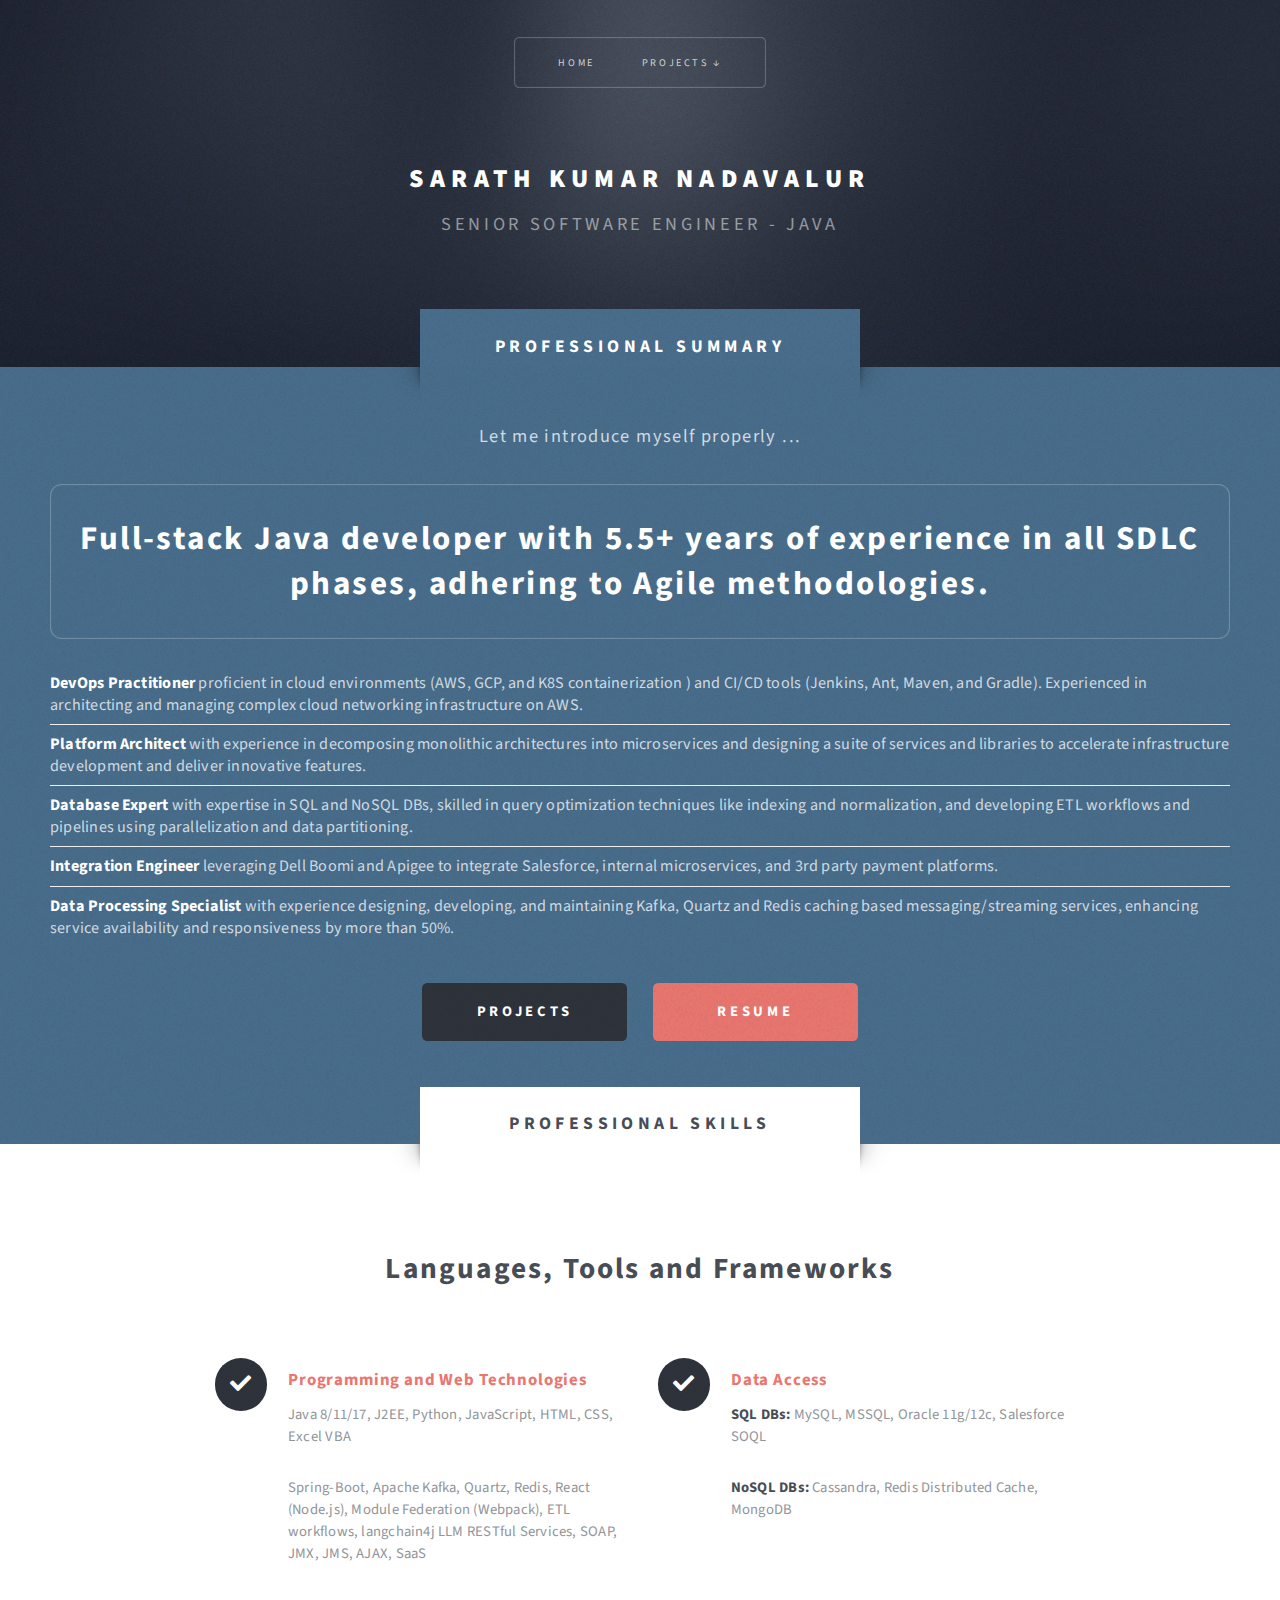
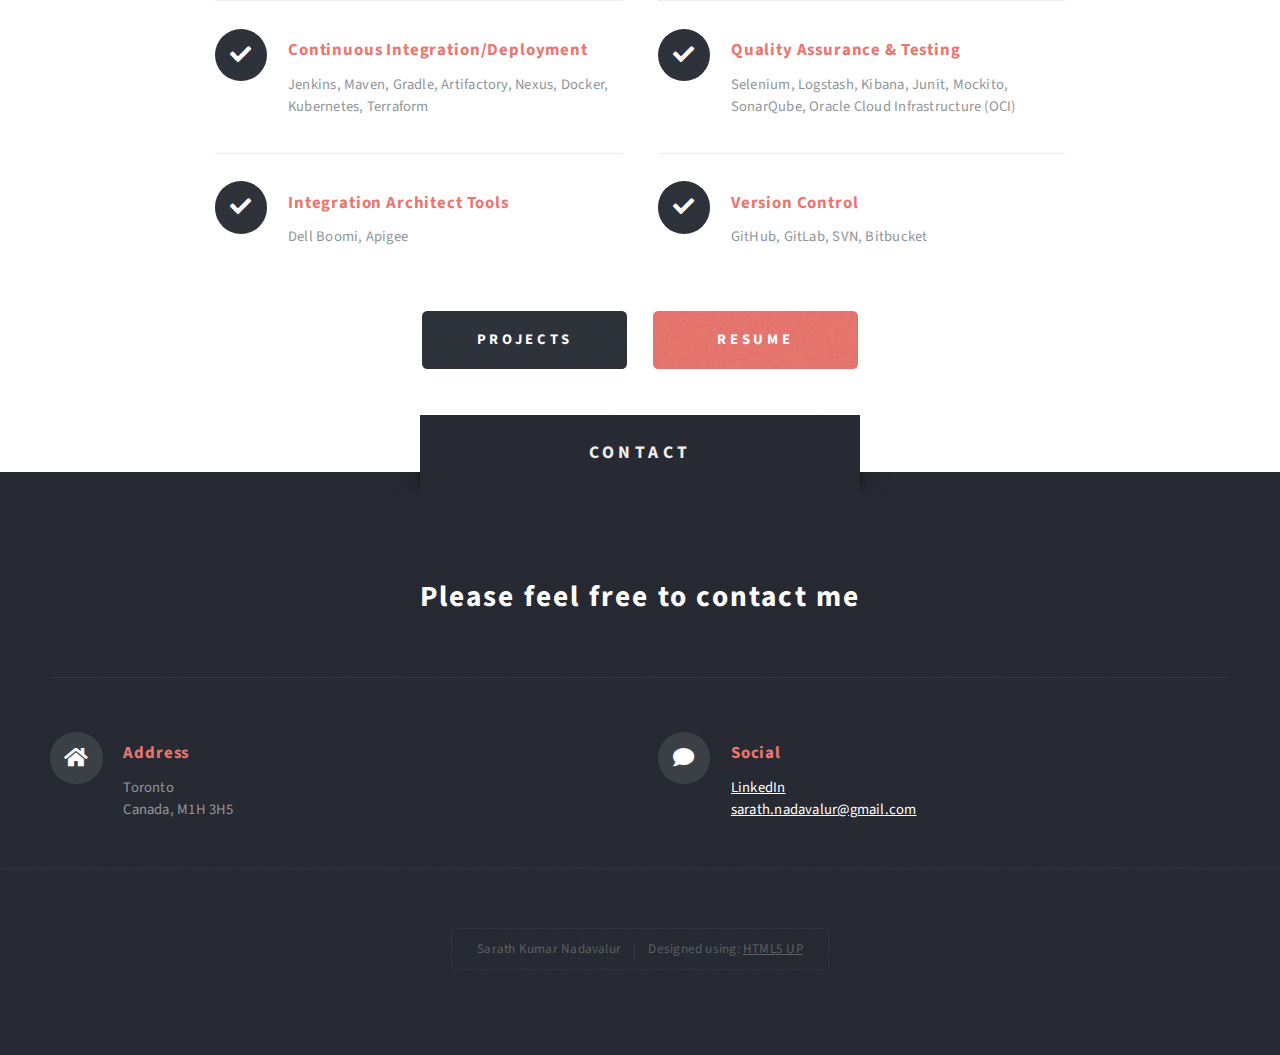
<file: index.html>
<!DOCTYPE HTML>

<html>
	<head>
		<title>My Portfolio</title>
		<meta charset="utf-8" />
		<meta name="viewport" content="width=device-width, initial-scale=1, user-scalable=no" />
		<link rel="stylesheet" href="assets/css/main.css" />
		<link rel="icon" href="/images/portfolio_ico.ico" sizes="48x48">
	</head>
	<body class="homepage is-preload">
		<div id="page-wrapper">

			<!-- Header -->
				<section id="header" class="wrapper">

					<!-- Logo -->
						<div id="logo">
							<h1><a href="index.html">Sarath Kumar Nadavalur</a></h1>
							<p>Senior Software Engineer - Java</p>
						</div>

					<!-- Nav -->
						<nav id="nav">
							<ul>
								<li class="current"><a href="index.html">Home</a></li>
								<li>
									<a href="#">Projects ↓ </a>
									<ul>
										<li><a href="../portfolio/projects/license_mgmt.html">Kafka Based - License Lifecycle Management</a></li>
										<li><a href="../portfolio/projects/billing_statements.html">Billing/Invoice Management</a></li>
										<!--<li>
											<a href="#">Java Based Libraries</a>
											<ul>
												<li><a href="#">JWT Auth Token Auto Refresh - Redis</a></li>
												<li><a href="#">Recovery/DLQ - Kafka</a></li>
												<li><a href="#">Quartz Scheduler</a></li>
												<li><a href="#">Maintenance Mitigation</a></li>
											</ul>
										</li>-->
									</ul>
								</li>
								<!--<li><a href="left-sidebar.html">Left Sidebar</a></li>
								<li><a href="right-sidebar.html">Right Sidebar</a></li>
								<li><a href="no-sidebar.html">No Sidebar</a></li>-->
							</ul>
						</nav>

				</section>

			<!-- Intro -->
			<section id="intro" class="wrapper style1">
				<div class="title">Professional Summary</div>
				<div class="container">
					<p class="style1">Let me introduce myself properly ...</p>
					<p class="style2">
						Full-stack Java developer with 5.5+ years of experience in all SDLC phases, adhering to Agile methodologies.
					</p>
					<ul class="style3">
						<li><strong>DevOps Practitioner</strong> proficient in cloud environments (AWS, GCP, and K8S containerization ) and CI/CD tools (Jenkins, Ant, Maven, and Gradle). Experienced in architecting and managing complex cloud networking infrastructure on AWS.</li>
						<li><strong>Platform Architect</strong> with experience in decomposing monolithic architectures into microservices and designing a suite of services and libraries to accelerate infrastructure development and deliver innovative features.</li>
						<li><strong>Database Expert</strong> with expertise in SQL and NoSQL DBs, skilled in query optimization techniques like indexing and normalization, and developing ETL workflows and pipelines using parallelization and data partitioning.</li>
						<li><strong>Integration Engineer</strong> leveraging Dell Boomi and Apigee to integrate Salesforce, internal microservices, and 3rd party payment platforms.</li>
						<li><strong>Data Processing Specialist</strong> with experience designing, developing, and maintaining Kafka, Quartz and Redis caching based messaging/streaming services, enhancing service availability and responsiveness by more than 50%.</li>
						</ul>
					<ul class="actions">
						<li><a href="projects.html" class="button style3 large">Projects</a></li>
						<li><a href="https://flowcv.com/resume/0onlhsa9cf" target="_blank" class="button style1 large">Resume</a></li>
					</ul>
				</div>
			</section>


			<!-- Main -->
				<section id="main" class="wrapper style2">
					<div class="title">Professional Skills</div>
					<div class="container">

						<!-- Image -->
							<!--<a href="#" class="image featured">
								<img src="images/pic01.jpg" alt="" />
							</a>-->

						<!-- Features -->
							<section id="features">
								<header class="style1">
									<h2>Languages, Tools and Frameworks</h2>
									<!--<p>Feugiat dolor nullam orci pretium phasellus justo</p>-->
								</header>
								<div class="feature-list">
									<div class="row">
										<div class="col-6 col-12-medium">
											<section>
												<h3 class="icon solid fa-check">Programming and Web Technologies</h3>
												<p>Java 8/11/17, J2EE, Python, JavaScript, HTML, CSS, Excel VBA</p>
												<p>Spring-Boot, Apache Kafka, Quartz, Redis, React (Node.js), Module Federation (Webpack), ETL workflows, langchain4j LLM RESTful Services,
													SOAP, JMX, JMS, AJAX, SaaS</p>
											</section>
										</div>
										<div class="col-6 col-12-medium">
											<section>
												<h3 class="icon solid fa-check">Data Access</h3>
												<p><strong>SQL DBs:</strong> MySQL, MSSQL, Oracle 11g/12c, Salesforce SOQL</p>
												<p><strong>NoSQL DBs:</strong> Cassandra, Redis Distributed Cache, MongoDB</p>
											</section>
										</div>
										<div class="col-6 col-12-medium">
											<section>
												<h3 class="icon solid fa-check">Continuous Integration/Deployment</h3>
												<p>Jenkins, Maven, Gradle, Artifactory, Nexus, Docker, Kubernetes, Terraform</p>
											</section>
										</div>
										<div class="col-6 col-12-medium">
											<section>
												<h3 class="icon solid fa-check">Quality Assurance & Testing</h3>
												<p>Selenium, Logstash, Kibana, Junit, Mockito, SonarQube, Oracle Cloud Infrastructure (OCI)</p>
											</section>
										</div>
										<div class="col-6 col-12-medium">
											<section>
												<h3 class="icon solid fa-check">Integration Architect Tools</h3>
												<p>Dell Boomi, Apigee</p>
											</section>
										</div>
										<div class="col-6 col-12-medium">
											<section>
												<h3 class="icon solid fa-check">Version Control</h3>
												<p>GitHub, GitLab, SVN, Bitbucket</p>
											</section>
										</div>
									</div>
								</div>
								<ul class="actions special">
									<li><a href="projects.html" class="button style3 large">Projects</a></li>
									<li><a href="https://flowcv.com/resume/0onlhsa9cf" target="_blank" class="button style1 large">Resume</a></li>
									<!--<li><a href="#" class="button style2 large">More Info</a></li>-->
								</ul>
							</section>

					</div>
				</section>

			<!--&lt;!&ndash; Highlights &ndash;&gt;
				<section id="highlights" class="wrapper style3">
					<div class="title">The Endorsements</div>
					<div class="container">
						<div class="row aln-center">
							<div class="col-4 col-12-medium">
								<section class="highlight">
									<a href="#" class="image featured"><img src="images/pic02.jpg" alt="" /></a>
									<h3><a href="#">Aliquam diam consequat</a></h3>
									<p>Eget mattis at, laoreet vel amet sed velit aliquam diam ante, dolor aliquet sit amet vulputate mattis amet laoreet lorem.</p>
									<ul class="actions">
										<li><a href="#" class="button style1">Learn More</a></li>
									</ul>
								</section>
							</div>
							<div class="col-4 col-12-medium">
								<section class="highlight">
									<a href="#" class="image featured"><img src="images/pic03.jpg" alt="" /></a>
									<h3><a href="#">Nisl adipiscing sed lorem</a></h3>
									<p>Eget mattis at, laoreet vel amet sed velit aliquam diam ante, dolor aliquet sit amet vulputate mattis amet laoreet lorem.</p>
									<ul class="actions">
										<li><a href="#" class="button style1">Learn More</a></li>
									</ul>
								</section>
							</div>
							<div class="col-4 col-12-medium">
								<section class="highlight">
									<a href="#" class="image featured"><img src="images/pic04.jpg" alt="" /></a>
									<h3><a href="#">Mattis tempus lorem</a></h3>
									<p>Eget mattis at, laoreet vel amet sed velit aliquam diam ante, dolor aliquet sit amet vulputate mattis amet laoreet lorem.</p>
									<ul class="actions">
										<li><a href="#" class="button style1">Learn More</a></li>
									</ul>
								</section>
							</div>
						</div>
					</div>
				</section>-->

			<!-- Footer -->
				<section id="footer" class="wrapper">
					<div class="title">Contact</div>
					<div class="container">
						<header class="style1">
							<h2>Please feel free to contact me</h2>
						</header>
							<!--<div class="col-6 col-12-medium">

								&lt;!&ndash; Contact Form &ndash;&gt;
									<section>
										<form method="post" action="#">
											<div class="row gtr-50">
												<div class="col-6 col-12-small">
													<input type="text" name="name" id="contact-name" placeholder="Name" />
												</div>
												<div class="col-6 col-12-small">
													<input type="text" name="email" id="contact-email" placeholder="Email" />
												</div>
												<div class="col-12">
													<textarea name="message" id="contact-message" placeholder="Message" rows="4"></textarea>
												</div>
												<div class="col-12">
													<ul class="actions">
														<li><input type="submit" class="style1" value="Send" /></li>
														<li><input type="reset" class="style2" value="Reset" /></li>
													</ul>
												</div>
											</div>
										</form>
									</section>

							</div>-->
								<!-- Contact -->
						<div class="col-1 col-12 medium">
							<!-- Contact -->
							<section class="feature-list medium">
								<div class="row">
									<div class="col-6 col-12-small">
										<section>
											<h3 class="icon solid fa-home">Address</h3>
											<p>
												Toronto<br />
												Canada, M1H 3H5<br />
											</p>
										</section>
									</div>
									<div class="col-6 col-12-small">
										<section>
											<h3 class="icon solid fa-comment">Social</h3>
											<p>
												<a href="https://www.linkedin.com/in/sarathkumarnadavalur/" target="_blank">LinkedIn</a><br />
												<a href="mailto:sarath.nadavalur@gmail.com">sarath.nadavalur@gmail.com</a><br />
											</p>
										</section>
									</div>
									<!--<div class="col-6 col-12-small">
										<section>
											<h3 class="icon solid fa-envelope">Email</h3>
											<p>
												<a href="#">info@untitled.tld</a>
											</p>
										</section>
									</div>
									<div class="col-6 col-12-small">
										<section>
											<h3 class="icon solid fa-phone">Phone</h3>
											<p>
												(000) 555-0000
											</p>
										</section>
									</div>-->
								</div>
							</section>
						</div>
					</div>
					<div id="copyright">
						<ul>
							<li>Sarath Kumar Nadavalur</li><li>Designed using: <a href="http://html5up.net" target="_blank">HTML5 UP</a></li>
						</ul>
					</div>
				</section>

		</div>

		<!-- Scripts -->
			<script src="assets/js/jquery.min.js"></script>
			<script src="assets/js/jquery.dropotron.min.js"></script>
			<script src="assets/js/browser.min.js"></script>
			<script src="assets/js/breakpoints.min.js"></script>
			<script src="assets/js/util.js"></script>
			<script src="assets/js/main.js"></script>

	</body>
</html>
</file>
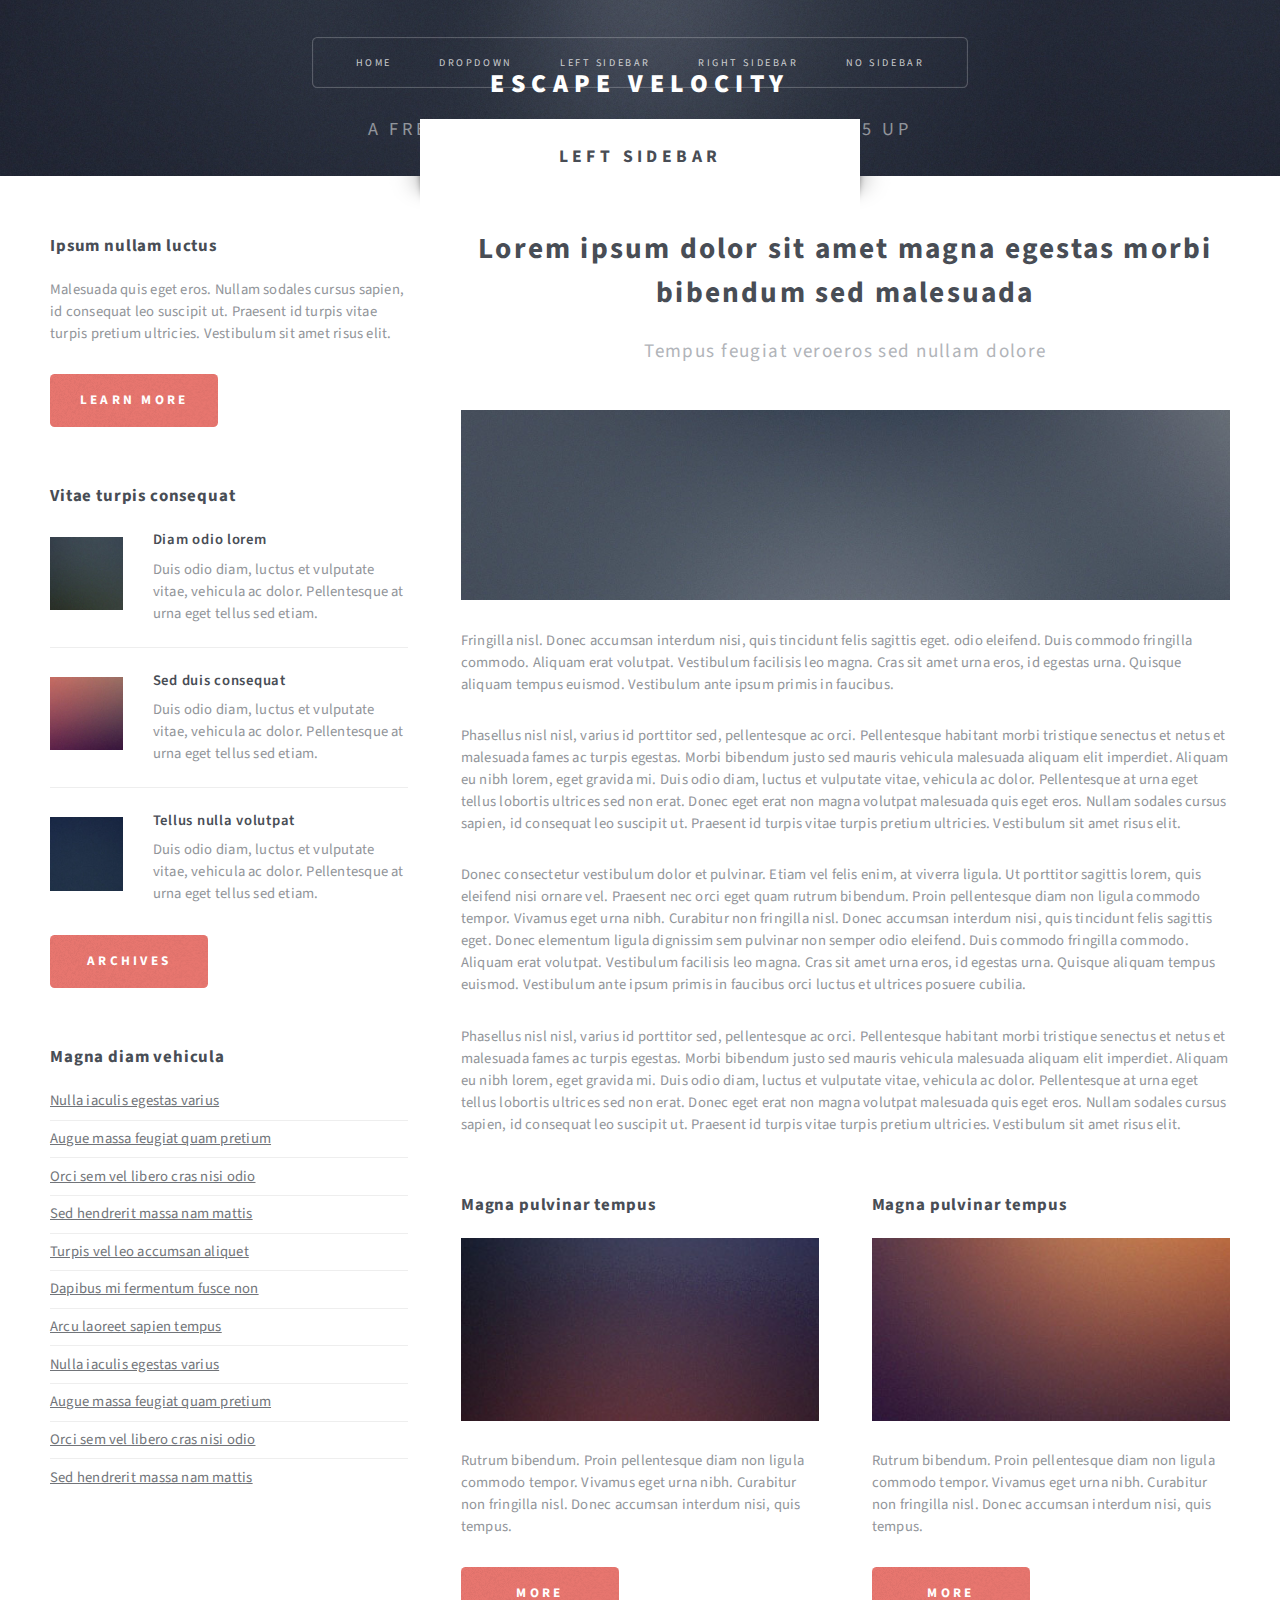
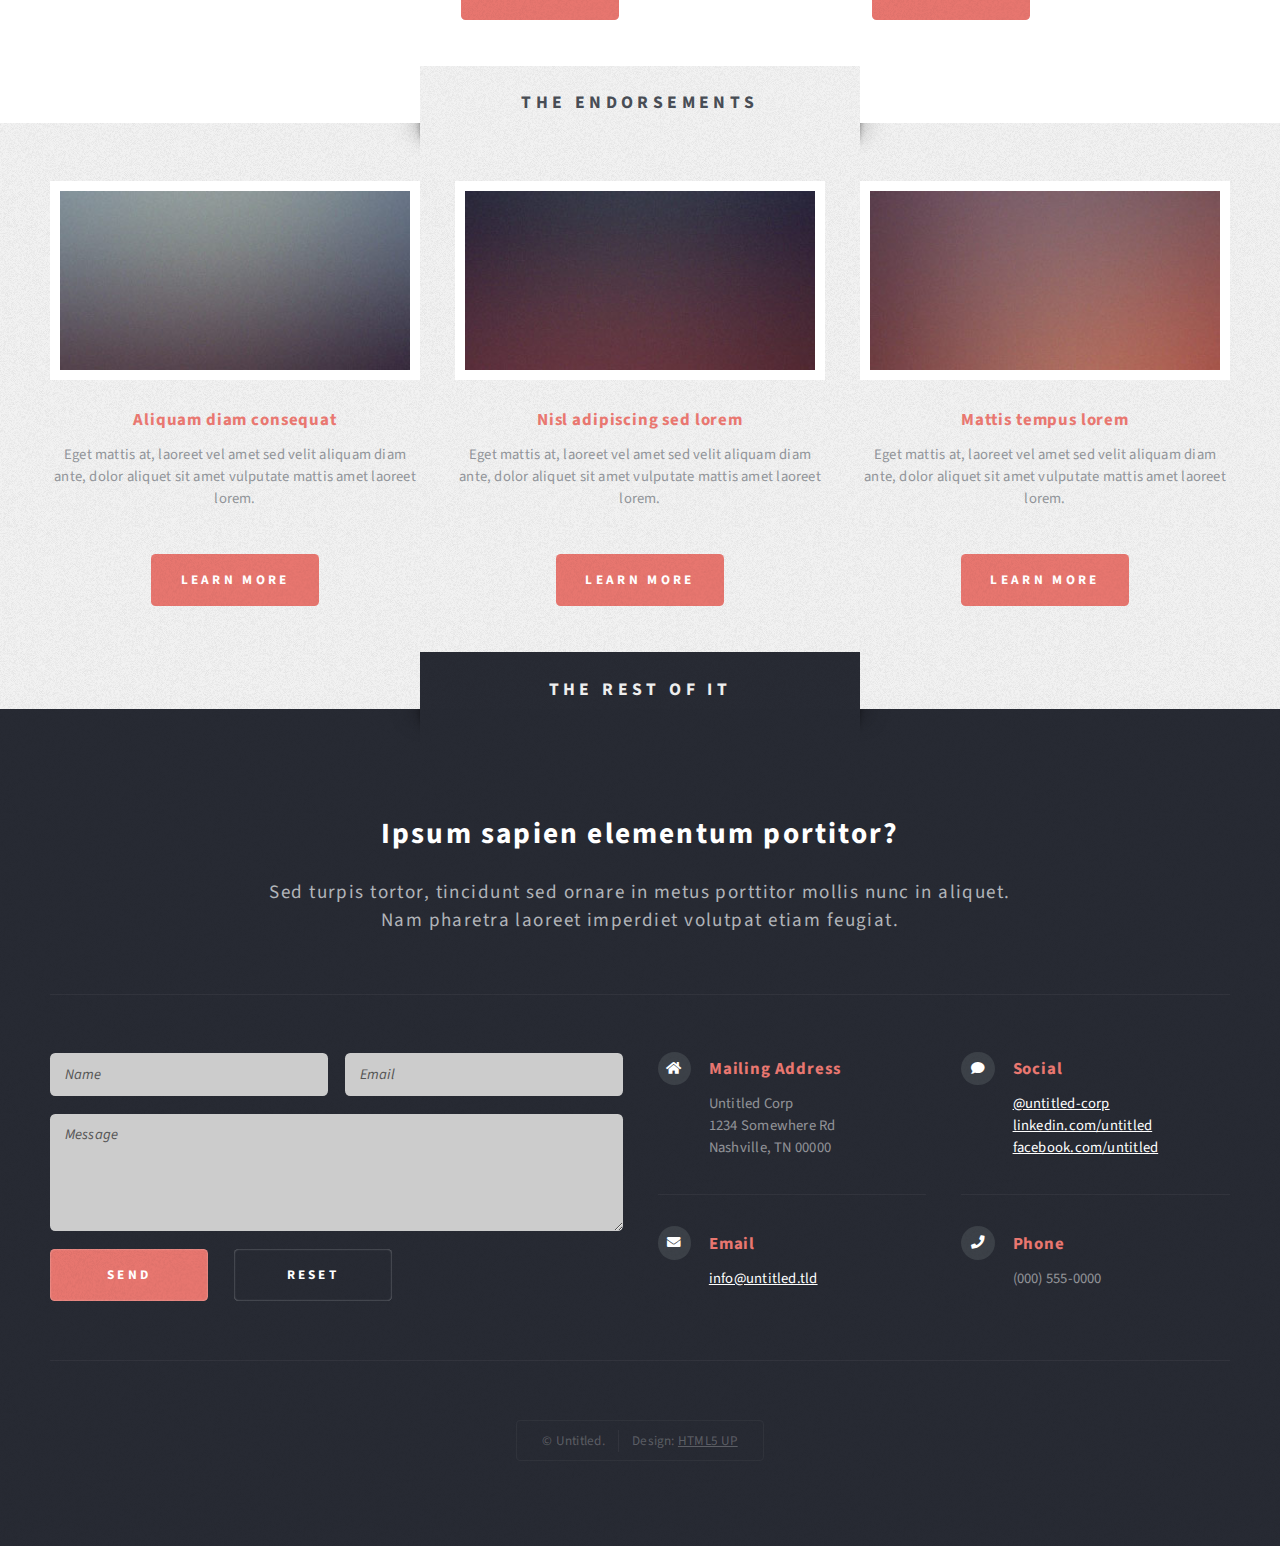
<file: left-sidebar.html>
<!DOCTYPE HTML>
<!--
	Escape Velocity by HTML5 UP
	html5up.net | @ajlkn
	Free for personal and commercial use under the CCA 3.0 license (html5up.net/license)
-->
<html>
	<head>
		<title>Left Sidebar - Escape Velocity by HTML5 UP</title>
		<meta charset="utf-8" />
		<meta name="viewport" content="width=device-width, initial-scale=1, user-scalable=no" />
		<link rel="stylesheet" href="assets/css/main.css" />
	</head>
	<body class="left-sidebar is-preload">
		<div id="page-wrapper">

			<!-- Header -->
				<section id="header" class="wrapper">

					<!-- Logo -->
						<div id="logo">
							<h1><a href="index.html">Escape Velocity</a></h1>
							<p>A free responsive site template by HTML5 UP</p>
						</div>

					<!-- Nav -->
						<nav id="nav">
							<ul>
								<li><a href="index.html">Home</a></li>
								<li>
									<a href="#">Dropdown</a>
									<ul>
										<li><a href="#">Lorem ipsum</a></li>
										<li><a href="#">Magna veroeros</a></li>
										<li><a href="#">Etiam nisl</a></li>
										<li>
											<a href="#">Sed consequat</a>
											<ul>
												<li><a href="#">Lorem dolor</a></li>
												<li><a href="#">Amet consequat</a></li>
												<li><a href="#">Magna phasellus</a></li>
												<li><a href="#">Etiam nisl</a></li>
												<li><a href="#">Sed feugiat</a></li>
											</ul>
										</li>
										<li><a href="#">Nisl tempus</a></li>
									</ul>
								</li>
								<li class="current"><a href="left-sidebar.html">Left Sidebar</a></li>
								<li><a href="right-sidebar.html">Right Sidebar</a></li>
								<li><a href="no-sidebar.html">No Sidebar</a></li>
							</ul>
						</nav>

				</section>

			<!-- Main -->
				<section id="main" class="wrapper style2">
					<div class="title">Left Sidebar</div>
					<div class="container">
						<div class="row gtr-150">
							<div class="col-4 col-12-medium">

								<!-- Sidebar -->
									<div id="sidebar">
										<section class="box">
											<header>
												<h2>Ipsum nullam luctus</h2>
											</header>
											<p>Malesuada quis eget eros. Nullam sodales cursus sapien, id consequat
											leo suscipit ut. Praesent id turpis vitae turpis pretium ultricies. Vestibulum sit
											amet risus elit.</p>
											<a href="#" class="button style1">Learn More</a>
										</section>
										<section class="box">
											<header>
												<h2>Vitae turpis consequat</h2>
											</header>
											<ul class="style2">
												<li>
													<article class="box post-excerpt">
														<a href="#" class="image left"><img src="images/pic08.jpg" alt="" /></a>
														<h3><a href="#">Diam odio lorem</a></h3>
														<p>Duis odio diam, luctus et vulputate vitae, vehicula ac dolor. Pellentesque at urna eget tellus sed etiam.</p>
													</article>
												</li>
												<li>
													<article class="box post-excerpt">
														<a href="#" class="image left"><img src="images/pic09.jpg" alt="" /></a>
														<h3><a href="#">Sed duis consequat</a></h3>
														<p>Duis odio diam, luctus et vulputate vitae, vehicula ac dolor. Pellentesque at urna eget tellus sed etiam.</p>
													</article>
												</li>
												<li>
													<article class="box post-excerpt">
														<a href="#" class="image left"><img src="images/pic10.jpg" alt="" /></a>
														<h3><a href="#">Tellus nulla volutpat</a></h3>
														<p>Duis odio diam, luctus et vulputate vitae, vehicula ac dolor. Pellentesque at urna eget tellus sed etiam.</p>
													</article>
												</li>
											</ul>
											<a href="#" class="button style1">Archives</a>
										</section>
										<section class="box">
											<header>
												<h2>Magna diam vehicula</h2>
											</header>
											<ul class="style3">
												<li><a href="#">Nulla iaculis egestas varius</a></li>
												<li><a href="#">Augue massa feugiat quam pretium</a></li>
												<li><a href="#">Orci sem vel libero cras nisi odio</a></li>
												<li><a href="#">Sed hendrerit massa nam mattis</a></li>
												<li><a href="#">Turpis vel leo accumsan aliquet</a></li>
												<li><a href="#">Dapibus mi fermentum fusce non</a></li>
												<li><a href="#">Arcu laoreet sapien tempus</a></li>
												<li><a href="#">Nulla iaculis egestas varius</a></li>
												<li><a href="#">Augue massa feugiat quam pretium</a></li>
												<li><a href="#">Orci sem vel libero cras nisi odio</a></li>
												<li><a href="#">Sed hendrerit massa nam mattis</a></li>
											</ul>
										</section>
									</div>

							</div>
							<div class="col-8 col-12-medium imp-medium">

								<!-- Content -->
									<div id="content">
										<article class="box post">
											<header class="style1">
												<h2>Lorem ipsum dolor sit amet magna egestas morbi bibendum sed malesuada</h2>
												<p>Tempus feugiat veroeros sed nullam dolore</p>
											</header>
											<a href="#" class="image featured">
												<img src="images/pic01.jpg" alt="" />
											</a>
											<p>Fringilla nisl. Donec accumsan interdum nisi, quis tincidunt felis sagittis eget.
											odio eleifend. Duis commodo fringilla commodo. Aliquam erat volutpat. Vestibulum
											facilisis leo magna. Cras sit amet urna eros, id egestas urna. Quisque aliquam
											tempus euismod. Vestibulum ante ipsum primis in faucibus.</p>
											<p>Phasellus nisl nisl, varius id porttitor sed, pellentesque ac orci. Pellentesque
											habitant morbi tristique senectus et netus et malesuada fames ac turpis egestas. Morbi
											bibendum justo sed mauris vehicula malesuada aliquam elit imperdiet. Aliquam eu nibh
											lorem, eget gravida mi. Duis odio diam, luctus et vulputate vitae, vehicula ac dolor.
											Pellentesque at urna eget tellus lobortis ultrices sed non erat. Donec eget erat non
											magna volutpat malesuada quis eget eros. Nullam sodales cursus sapien, id consequat
											leo suscipit ut. Praesent id turpis vitae turpis pretium ultricies. Vestibulum sit
											amet risus elit.</p>
											<p>Donec consectetur vestibulum dolor et pulvinar. Etiam vel felis enim, at viverra
											ligula. Ut porttitor sagittis lorem, quis eleifend nisi ornare vel. Praesent nec orci
											eget quam rutrum bibendum. Proin pellentesque diam non ligula commodo tempor. Vivamus
											eget urna nibh. Curabitur non fringilla nisl. Donec accumsan interdum nisi, quis
											tincidunt felis sagittis eget. Donec elementum ligula dignissim sem pulvinar non semper
											odio eleifend. Duis commodo fringilla commodo. Aliquam erat volutpat. Vestibulum
											facilisis leo magna. Cras sit amet urna eros, id egestas urna. Quisque aliquam
											tempus euismod. Vestibulum ante ipsum primis in faucibus orci luctus et ultrices
											posuere cubilia.</p>
											<p>Phasellus nisl nisl, varius id porttitor sed, pellentesque ac orci. Pellentesque
											habitant morbi tristique senectus et netus et malesuada fames ac turpis egestas. Morbi
											bibendum justo sed mauris vehicula malesuada aliquam elit imperdiet. Aliquam eu nibh
											lorem, eget gravida mi. Duis odio diam, luctus et vulputate vitae, vehicula ac dolor.
											Pellentesque at urna eget tellus lobortis ultrices sed non erat. Donec eget erat non
											magna volutpat malesuada quis eget eros. Nullam sodales cursus sapien, id consequat
											leo suscipit ut. Praesent id turpis vitae turpis pretium ultricies. Vestibulum sit
											amet risus elit.</p>
										</article>
										<div class="row gtr-150">
											<div class="col-6 col-12-small">
												<section class="box">
													<header>
														<h2>Magna pulvinar tempus</h2>
													</header>
													<a href="#" class="image featured"><img src="images/pic05.jpg" alt="" /></a>
													<p>Rutrum bibendum. Proin pellentesque diam non ligula commodo tempor. Vivamus
													eget urna nibh. Curabitur non fringilla nisl. Donec accumsan interdum nisi, quis
													tempus.</p>
													<a href="#" class="button style1">More</a>
												</section>
											</div>
											<div class="col-6 col-12-small">
												<section class="box">
													<header>
														<h2>Magna pulvinar tempus</h2>
													</header>
													<a href="#" class="image featured"><img src="images/pic06.jpg" alt="" /></a>
													<p>Rutrum bibendum. Proin pellentesque diam non ligula commodo tempor. Vivamus
													eget urna nibh. Curabitur non fringilla nisl. Donec accumsan interdum nisi, quis
													tempus.</p>
													<a href="#" class="button style1">More</a>
												</section>
											</div>
										</div>
									</div>

							</div>
						</div>
					</div>
				</section>

			<!-- Highlights -->
				<section id="highlights" class="wrapper style3">
					<div class="title">The Endorsements</div>
					<div class="container">
						<div class="row aln-center">
							<div class="col-4 col-12-medium">
								<section class="highlight">
									<a href="#" class="image featured"><img src="images/pic02.jpg" alt="" /></a>
									<h3><a href="#">Aliquam diam consequat</a></h3>
									<p>Eget mattis at, laoreet vel amet sed velit aliquam diam ante, dolor aliquet sit amet vulputate mattis amet laoreet lorem.</p>
									<ul class="actions">
										<li><a href="#" class="button style1">Learn More</a></li>
									</ul>
								</section>
							</div>
							<div class="col-4 col-12-medium">
								<section class="highlight">
									<a href="#" class="image featured"><img src="images/pic03.jpg" alt="" /></a>
									<h3><a href="#">Nisl adipiscing sed lorem</a></h3>
									<p>Eget mattis at, laoreet vel amet sed velit aliquam diam ante, dolor aliquet sit amet vulputate mattis amet laoreet lorem.</p>
									<ul class="actions">
										<li><a href="#" class="button style1">Learn More</a></li>
									</ul>
								</section>
							</div>
							<div class="col-4 col-12-medium">
								<section class="highlight">
									<a href="#" class="image featured"><img src="images/pic04.jpg" alt="" /></a>
									<h3><a href="#">Mattis tempus lorem</a></h3>
									<p>Eget mattis at, laoreet vel amet sed velit aliquam diam ante, dolor aliquet sit amet vulputate mattis amet laoreet lorem.</p>
									<ul class="actions">
										<li><a href="#" class="button style1">Learn More</a></li>
									</ul>
								</section>
							</div>
						</div>
					</div>
				</section>

			<!-- Footer -->
				<section id="footer" class="wrapper">
					<div class="title">The Rest Of It</div>
					<div class="container">
						<header class="style1">
							<h2>Ipsum sapien elementum portitor?</h2>
							<p>
								Sed turpis tortor, tincidunt sed ornare in metus porttitor mollis nunc in aliquet.<br />
								Nam pharetra laoreet imperdiet volutpat etiam feugiat.
							</p>
						</header>
						<div class="row">
							<div class="col-6 col-12-medium">

								<!-- Contact Form -->
									<section>
										<form method="post" action="#">
											<div class="row gtr-50">
												<div class="col-6 col-12-small">
													<input type="text" name="name" id="contact-name" placeholder="Name" />
												</div>
												<div class="col-6 col-12-small">
													<input type="text" name="email" id="contact-email" placeholder="Email" />
												</div>
												<div class="col-12">
													<textarea name="message" id="contact-message" placeholder="Message" rows="4"></textarea>
												</div>
												<div class="col-12">
													<ul class="actions">
														<li><input type="submit" class="style1" value="Send" /></li>
														<li><input type="reset" class="style2" value="Reset" /></li>
													</ul>
												</div>
											</div>
										</form>
									</section>

							</div>
							<div class="col-6 col-12-medium">

								<!-- Contact -->
									<section class="feature-list small">
										<div class="row">
											<div class="col-6 col-12-small">
												<section>
													<h3 class="icon solid fa-home">Mailing Address</h3>
													<p>
														Untitled Corp<br />
														1234 Somewhere Rd<br />
														Nashville, TN 00000
													</p>
												</section>
											</div>
											<div class="col-6 col-12-small">
												<section>
													<h3 class="icon solid fa-comment">Social</h3>
													<p>
														<a href="#">@untitled-corp</a><br />
														<a href="#">linkedin.com/untitled</a><br />
														<a href="#">facebook.com/untitled</a>
													</p>
												</section>
											</div>
											<div class="col-6 col-12-small">
												<section>
													<h3 class="icon solid fa-envelope">Email</h3>
													<p>
														<a href="#">info@untitled.tld</a>
													</p>
												</section>
											</div>
											<div class="col-6 col-12-small">
												<section>
													<h3 class="icon solid fa-phone">Phone</h3>
													<p>
														(000) 555-0000
													</p>
												</section>
											</div>
										</div>
									</section>

							</div>
						</div>
						<div id="copyright">
							<ul>
								<li>&copy; Untitled.</li><li>Design: <a href="http://html5up.net">HTML5 UP</a></li>
							</ul>
						</div>
					</div>
				</section>

		</div>

		<!-- Scripts -->
			<script src="assets/js/jquery.min.js"></script>
			<script src="assets/js/jquery.dropotron.min.js"></script>
			<script src="assets/js/browser.min.js"></script>
			<script src="assets/js/breakpoints.min.js"></script>
			<script src="assets/js/util.js"></script>
			<script src="assets/js/main.js"></script>

	</body>
</html>
</file>
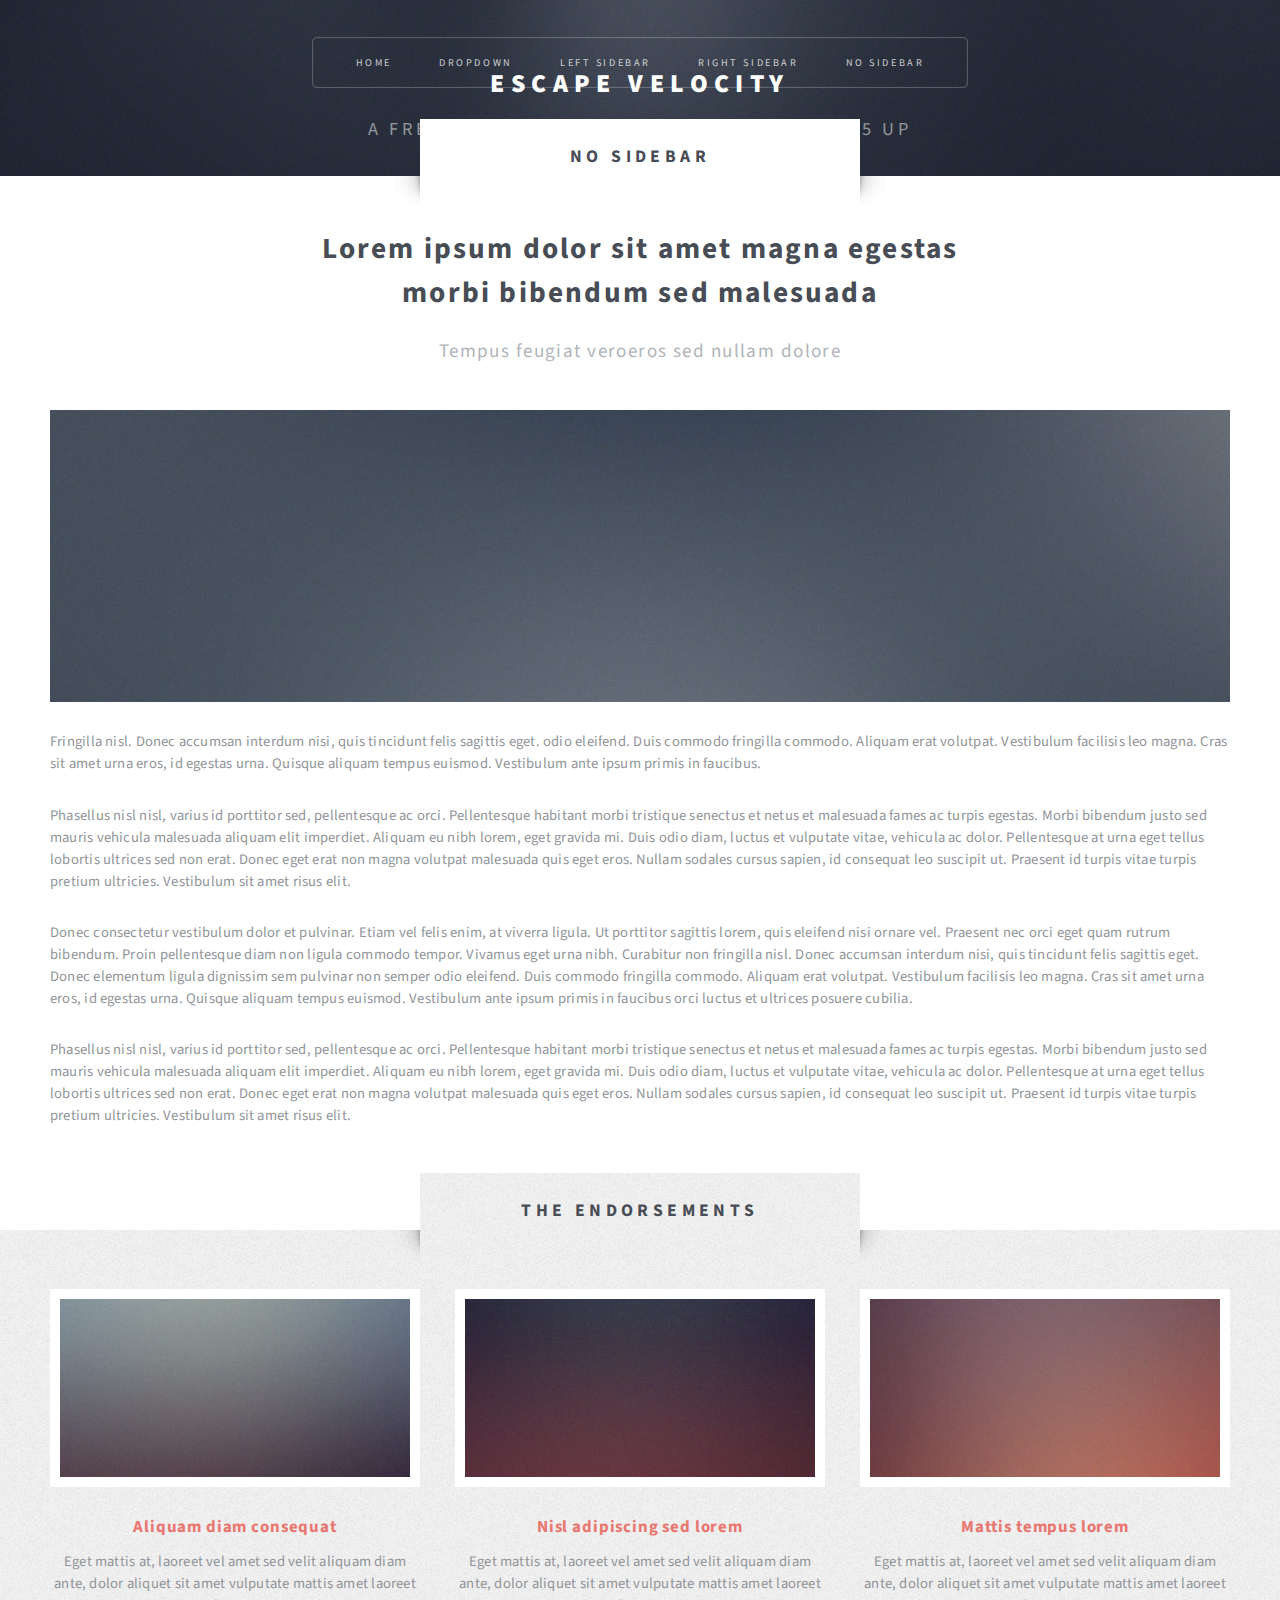
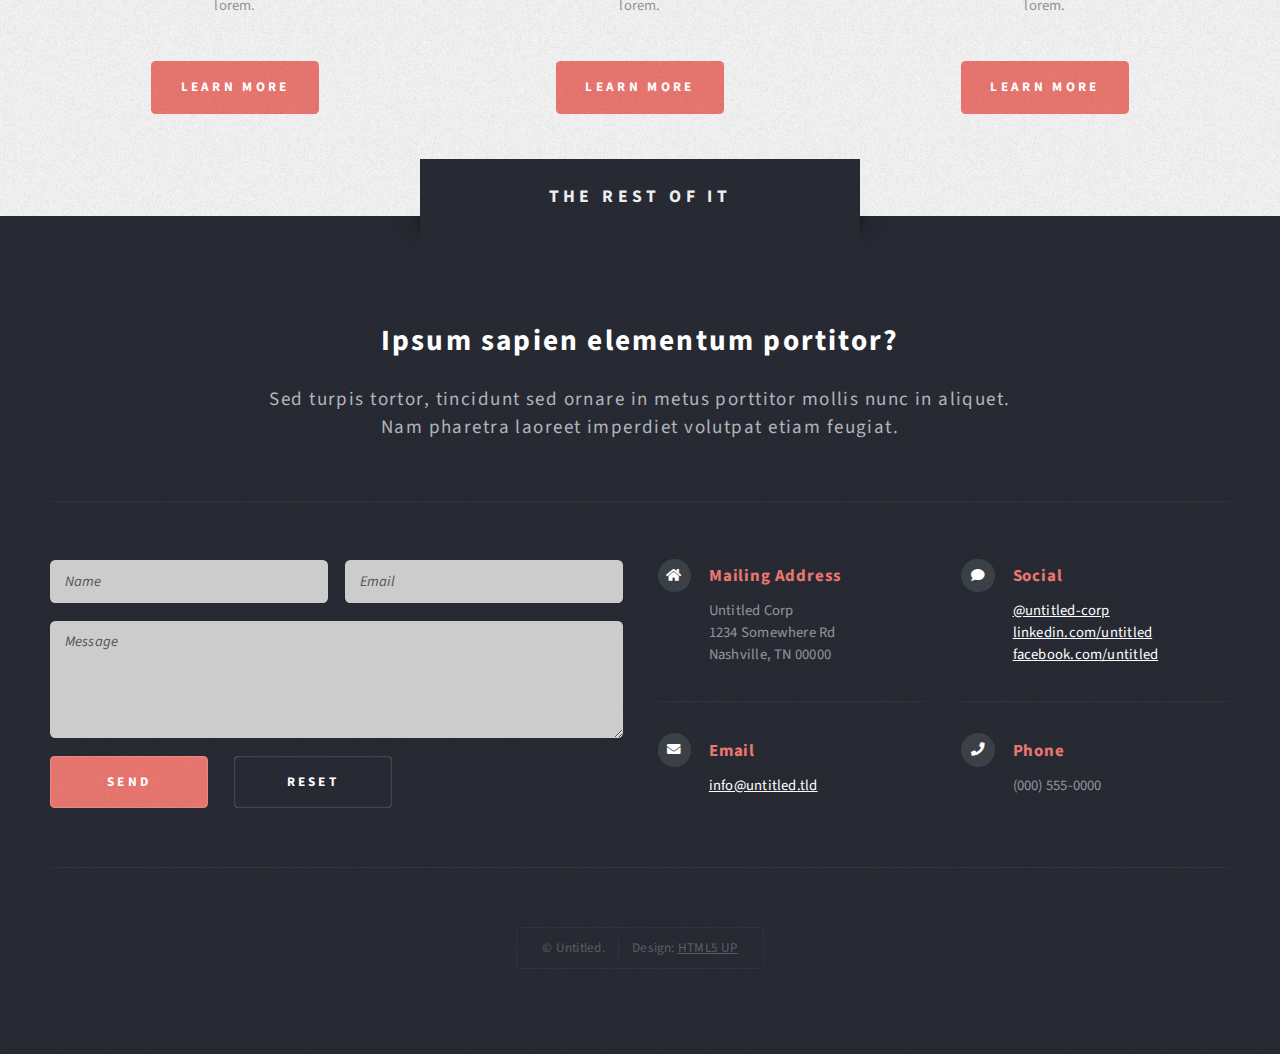
<file: no-sidebar.html>
<!DOCTYPE HTML>
<!--
	Escape Velocity by HTML5 UP
	html5up.net | @ajlkn
	Free for personal and commercial use under the CCA 3.0 license (html5up.net/license)
-->
<html>
	<head>
		<title>No Sidebar - Escape Velocity by HTML5 UP</title>
		<meta charset="utf-8" />
		<meta name="viewport" content="width=device-width, initial-scale=1, user-scalable=no" />
		<link rel="stylesheet" href="assets/css/main.css" />
	</head>
	<body class="no-sidebar is-preload">
		<div id="page-wrapper">

			<!-- Header -->
				<section id="header" class="wrapper">

					<!-- Logo -->
						<div id="logo">
							<h1><a href="index.html">Escape Velocity</a></h1>
							<p>A free responsive site template by HTML5 UP</p>
						</div>

					<!-- Nav -->
						<nav id="nav">
							<ul>
								<li><a href="index.html">Home</a></li>
								<li>
									<a href="#">Dropdown</a>
									<ul>
										<li><a href="#">Lorem ipsum</a></li>
										<li><a href="#">Magna veroeros</a></li>
										<li><a href="#">Etiam nisl</a></li>
										<li>
											<a href="#">Sed consequat</a>
											<ul>
												<li><a href="#">Lorem dolor</a></li>
												<li><a href="#">Amet consequat</a></li>
												<li><a href="#">Magna phasellus</a></li>
												<li><a href="#">Etiam nisl</a></li>
												<li><a href="#">Sed feugiat</a></li>
											</ul>
										</li>
										<li><a href="#">Nisl tempus</a></li>
									</ul>
								</li>
								<li><a href="left-sidebar.html">Left Sidebar</a></li>
								<li><a href="right-sidebar.html">Right Sidebar</a></li>
								<li class="current"><a href="no-sidebar.html">No Sidebar</a></li>
							</ul>
						</nav>

				</section>

			<!-- Main -->
				<div id="main" class="wrapper style2">
					<div class="title">No Sidebar</div>
					<div class="container">

						<!-- Content -->
							<div id="content">
								<article class="box post">
									<header class="style1">
										<h2>Lorem ipsum dolor sit amet magna egestas<br class="mobile-hide" />
										morbi bibendum sed malesuada</h2>
										<p>Tempus feugiat veroeros sed nullam dolore</p>
									</header>
									<a href="#" class="image featured">
										<img src="images/pic01.jpg" alt="" />
									</a>
									<p>Fringilla nisl. Donec accumsan interdum nisi, quis tincidunt felis sagittis eget.
									odio eleifend. Duis commodo fringilla commodo. Aliquam erat volutpat. Vestibulum
									facilisis leo magna. Cras sit amet urna eros, id egestas urna. Quisque aliquam
									tempus euismod. Vestibulum ante ipsum primis in faucibus.</p>
									<p>Phasellus nisl nisl, varius id porttitor sed, pellentesque ac orci. Pellentesque
									habitant morbi tristique senectus et netus et malesuada fames ac turpis egestas. Morbi
									bibendum justo sed mauris vehicula malesuada aliquam elit imperdiet. Aliquam eu nibh
									lorem, eget gravida mi. Duis odio diam, luctus et vulputate vitae, vehicula ac dolor.
									Pellentesque at urna eget tellus lobortis ultrices sed non erat. Donec eget erat non
									magna volutpat malesuada quis eget eros. Nullam sodales cursus sapien, id consequat
									leo suscipit ut. Praesent id turpis vitae turpis pretium ultricies. Vestibulum sit
									amet risus elit.</p>
									<p>Donec consectetur vestibulum dolor et pulvinar. Etiam vel felis enim, at viverra
									ligula. Ut porttitor sagittis lorem, quis eleifend nisi ornare vel. Praesent nec orci
									eget quam rutrum bibendum. Proin pellentesque diam non ligula commodo tempor. Vivamus
									eget urna nibh. Curabitur non fringilla nisl. Donec accumsan interdum nisi, quis
									tincidunt felis sagittis eget. Donec elementum ligula dignissim sem pulvinar non semper
									odio eleifend. Duis commodo fringilla commodo. Aliquam erat volutpat. Vestibulum
									facilisis leo magna. Cras sit amet urna eros, id egestas urna. Quisque aliquam
									tempus euismod. Vestibulum ante ipsum primis in faucibus orci luctus et ultrices
									posuere cubilia.</p>
									<p>Phasellus nisl nisl, varius id porttitor sed, pellentesque ac orci. Pellentesque
									habitant morbi tristique senectus et netus et malesuada fames ac turpis egestas. Morbi
									bibendum justo sed mauris vehicula malesuada aliquam elit imperdiet. Aliquam eu nibh
									lorem, eget gravida mi. Duis odio diam, luctus et vulputate vitae, vehicula ac dolor.
									Pellentesque at urna eget tellus lobortis ultrices sed non erat. Donec eget erat non
									magna volutpat malesuada quis eget eros. Nullam sodales cursus sapien, id consequat
									leo suscipit ut. Praesent id turpis vitae turpis pretium ultricies. Vestibulum sit
									amet risus elit.</p>
								</article>
							</div>

					</div>
				</div>

			<!-- Highlights -->
				<section id="highlights" class="wrapper style3">
					<div class="title">The Endorsements</div>
					<div class="container">
						<div class="row aln-center">
							<div class="col-4 col-12-medium">
								<section class="highlight">
									<a href="#" class="image featured"><img src="images/pic02.jpg" alt="" /></a>
									<h3><a href="#">Aliquam diam consequat</a></h3>
									<p>Eget mattis at, laoreet vel amet sed velit aliquam diam ante, dolor aliquet sit amet vulputate mattis amet laoreet lorem.</p>
									<ul class="actions">
										<li><a href="#" class="button style1">Learn More</a></li>
									</ul>
								</section>
							</div>
							<div class="col-4 col-12-medium">
								<section class="highlight">
									<a href="#" class="image featured"><img src="images/pic03.jpg" alt="" /></a>
									<h3><a href="#">Nisl adipiscing sed lorem</a></h3>
									<p>Eget mattis at, laoreet vel amet sed velit aliquam diam ante, dolor aliquet sit amet vulputate mattis amet laoreet lorem.</p>
									<ul class="actions">
										<li><a href="#" class="button style1">Learn More</a></li>
									</ul>
								</section>
							</div>
							<div class="col-4 col-12-medium">
								<section class="highlight">
									<a href="#" class="image featured"><img src="images/pic04.jpg" alt="" /></a>
									<h3><a href="#">Mattis tempus lorem</a></h3>
									<p>Eget mattis at, laoreet vel amet sed velit aliquam diam ante, dolor aliquet sit amet vulputate mattis amet laoreet lorem.</p>
									<ul class="actions">
										<li><a href="#" class="button style1">Learn More</a></li>
									</ul>
								</section>
							</div>
						</div>
					</div>
				</section>

			<!-- Footer -->
				<section id="footer" class="wrapper">
					<div class="title">The Rest Of It</div>
					<div class="container">
						<header class="style1">
							<h2>Ipsum sapien elementum portitor?</h2>
							<p>
								Sed turpis tortor, tincidunt sed ornare in metus porttitor mollis nunc in aliquet.<br />
								Nam pharetra laoreet imperdiet volutpat etiam feugiat.
							</p>
						</header>
						<div class="row">
							<div class="col-6 col-12-medium">

								<!-- Contact Form -->
									<section>
										<form method="post" action="#">
											<div class="row gtr-50">
												<div class="col-6 col-12-small">
													<input type="text" name="name" id="contact-name" placeholder="Name" />
												</div>
												<div class="col-6 col-12-small">
													<input type="text" name="email" id="contact-email" placeholder="Email" />
												</div>
												<div class="col-12">
													<textarea name="message" id="contact-message" placeholder="Message" rows="4"></textarea>
												</div>
												<div class="col-12">
													<ul class="actions">
														<li><input type="submit" class="style1" value="Send" /></li>
														<li><input type="reset" class="style2" value="Reset" /></li>
													</ul>
												</div>
											</div>
										</form>
									</section>

							</div>
							<div class="col-6 col-12-medium">

								<!-- Contact -->
									<section class="feature-list small">
										<div class="row">
											<div class="col-6 col-12-small">
												<section>
													<h3 class="icon solid fa-home">Mailing Address</h3>
													<p>
														Untitled Corp<br />
														1234 Somewhere Rd<br />
														Nashville, TN 00000
													</p>
												</section>
											</div>
											<div class="col-6 col-12-small">
												<section>
													<h3 class="icon solid fa-comment">Social</h3>
													<p>
														<a href="#">@untitled-corp</a><br />
														<a href="#">linkedin.com/untitled</a><br />
														<a href="#">facebook.com/untitled</a>
													</p>
												</section>
											</div>
											<div class="col-6 col-12-small">
												<section>
													<h3 class="icon solid fa-envelope">Email</h3>
													<p>
														<a href="#">info@untitled.tld</a>
													</p>
												</section>
											</div>
											<div class="col-6 col-12-small">
												<section>
													<h3 class="icon solid fa-phone">Phone</h3>
													<p>
														(000) 555-0000
													</p>
												</section>
											</div>
										</div>
									</section>

							</div>
						</div>
						<div id="copyright">
							<ul>
								<li>&copy; Untitled.</li><li>Design: <a href="http://html5up.net">HTML5 UP</a></li>
							</ul>
						</div>
					</div>
				</section>

		</div>

		<!-- Scripts -->
			<script src="assets/js/jquery.min.js"></script>
			<script src="assets/js/jquery.dropotron.min.js"></script>
			<script src="assets/js/browser.min.js"></script>
			<script src="assets/js/breakpoints.min.js"></script>
			<script src="assets/js/util.js"></script>
			<script src="assets/js/main.js"></script>

	</body>
</html>
</file>
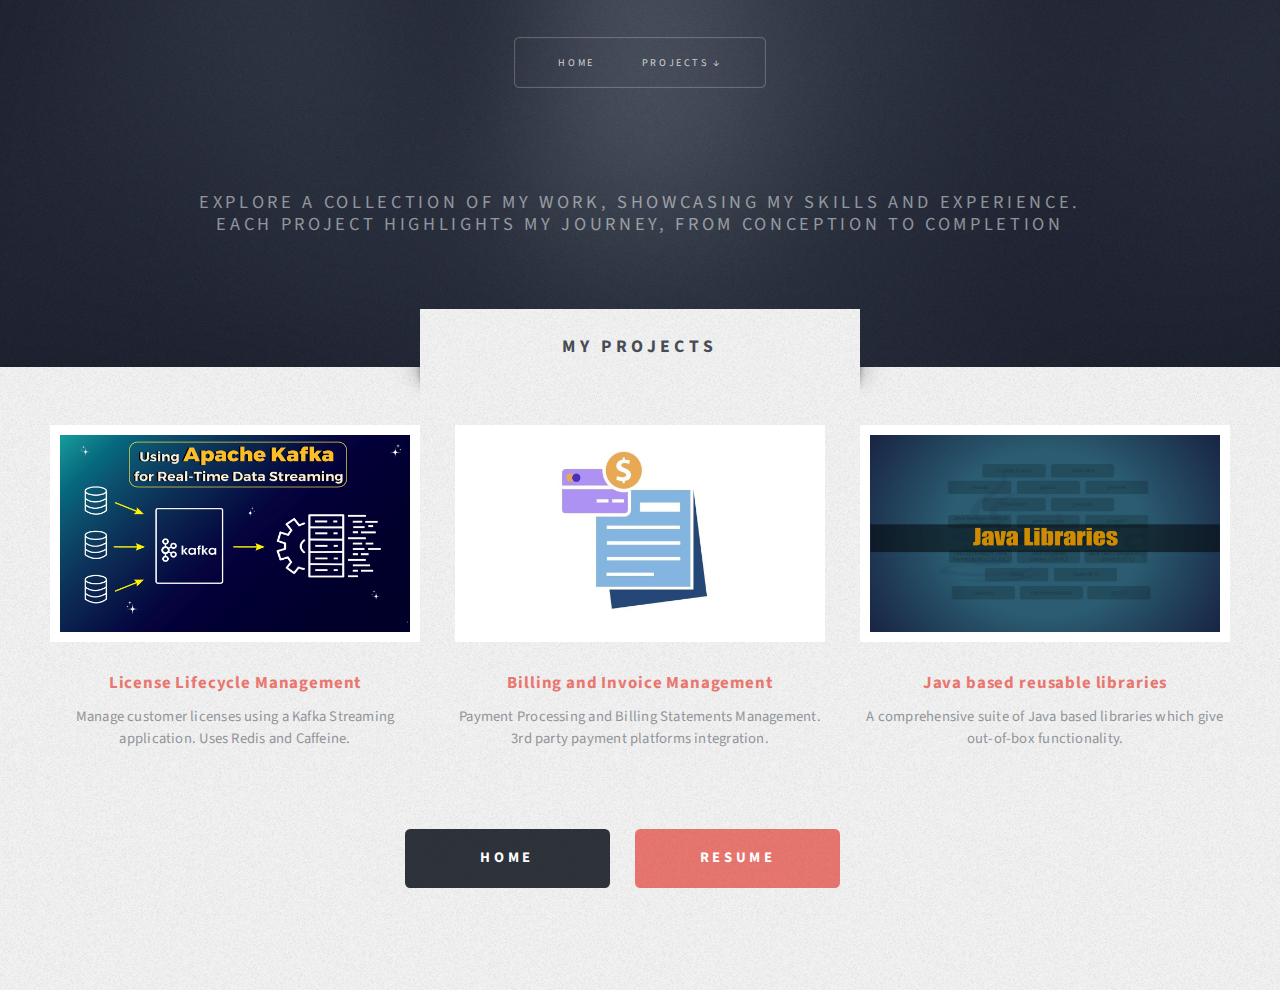
<file: projects.html>
<!DOCTYPE HTML>
<!--
	Escape Velocity by HTML5 UP
	html5up.net | @ajlkn
	Free for personal and commercial use under the CCA 3.0 license (html5up.net/license)
-->
<html>
	<head>
		<title>My Projects</title>
		<meta charset="utf-8" />
		<meta name="viewport" content="width=device-width, initial-scale=1, user-scalable=no" />
		<link rel="stylesheet" href="assets/css/main.css" />
	</head>
	<body class="homepage is-preload">
		<div id="page-wrapper">

			<!-- Header -->
				<section id="header" class="wrapper">

					<!-- Logo -->
						<div id="logo">
							<!--<h1><a href="index.html">My Projects</a></h1>-->
							<p>Explore a collection of my work, showcasing my skills and experience.
								<br>Each project highlights my journey, from conception to completion</p>
						</div>

					<!-- Nav -->
					<nav id="nav">
						<ul>
							<li class="current"><a href="index.html">Home</a></li>
							<li>
								<a href="#">Projects ↓ </a>
								<ul>
									<li><a href="../portfolio/projects/license_mgmt.html">Kafka Based - License Lifecycle Management</a></li>
									<li><a href="../portfolio/projects/billing_statements.html">Billing/Invoice Management</a></li>
									<!--<li>
                                        <a href="#">Java Based Libraries</a>
                                        <ul>
                                            <li><a href="#">JWT Auth Token Auto Refresh - Redis</a></li>
                                            <li><a href="#">Recovery/DLQ - Kafka</a></li>
                                            <li><a href="#">Quartz Scheduler</a></li>
                                            <li><a href="#">Maintenance Mitigation</a></li>
                                        </ul>
                                    </li>-->
								</ul>
							</li>
							<!--<li><a href="left-sidebar.html">Left Sidebar</a></li>
                            <li><a href="right-sidebar.html">Right Sidebar</a></li>
                            <li><a href="no-sidebar.html">No Sidebar</a></li>-->
						</ul>
					</nav>

				</section>

			<!-- Highlights -->
				<section id="highlights" class="wrapper style3">
					<div class="title">My Projects</div>
					<div class="container">
						<div class="row aln-center">
							<div class="col-4 col-12-medium">
								<section class="highlight">
									<a href="projects/license_mgmt.html" class="image featured"><img src="images/kafka_streams.png" alt="" /></a>
									<h3><a href="#">License Lifecycle Management</a></h3>
									<p>Manage customer licenses using a Kafka Streaming application. Uses Redis and Caffeine.</p>
								</section>
							</div>
							<div class="col-4 col-12-medium">
								<section class="highlight">
									<a href="projects/billing_statements.html" class="image featured"><img src="images/invoices.jpg" alt="" /></a>
									<h3><a href="#">Billing and Invoice Management</a></h3>
									<p>Payment Processing and Billing Statements Management. 3rd party payment platforms integration.</p>
								</section>
							</div>
							<div class="col-4 col-12-medium">
								<section class="highlight">
									<a href="projects/libraries.html" class="image featured"><img src="images/libraries.png" alt="" /></a>
									<h3><a href="#">Java based reusable libraries</a></h3>
									<p>A comprehensive suite of Java based libraries which give out-of-box functionality.</p>
								</section>
							</div>
							<ul class="actions special">
								<li><a href="index.html" class="button style3 large">Home</a></li>
								<li><a href="https://flowcv.com/resume/0onlhsa9cf" target="_blank" class="button style1 large">Resume</a></li>
								<!--<li><a href="#" class="button style2 large">More Info</a></li>-->
							</ul>
						</div>
					</div>
				</section>

		</div>

		<!-- Scripts -->
			<script src="assets/js/jquery.min.js"></script>
			<script src="assets/js/jquery.dropotron.min.js"></script>
			<script src="assets/js/browser.min.js"></script>
			<script src="assets/js/breakpoints.min.js"></script>
			<script src="assets/js/util.js"></script>
			<script src="assets/js/main.js"></script>

	</body>
</html>
</file>
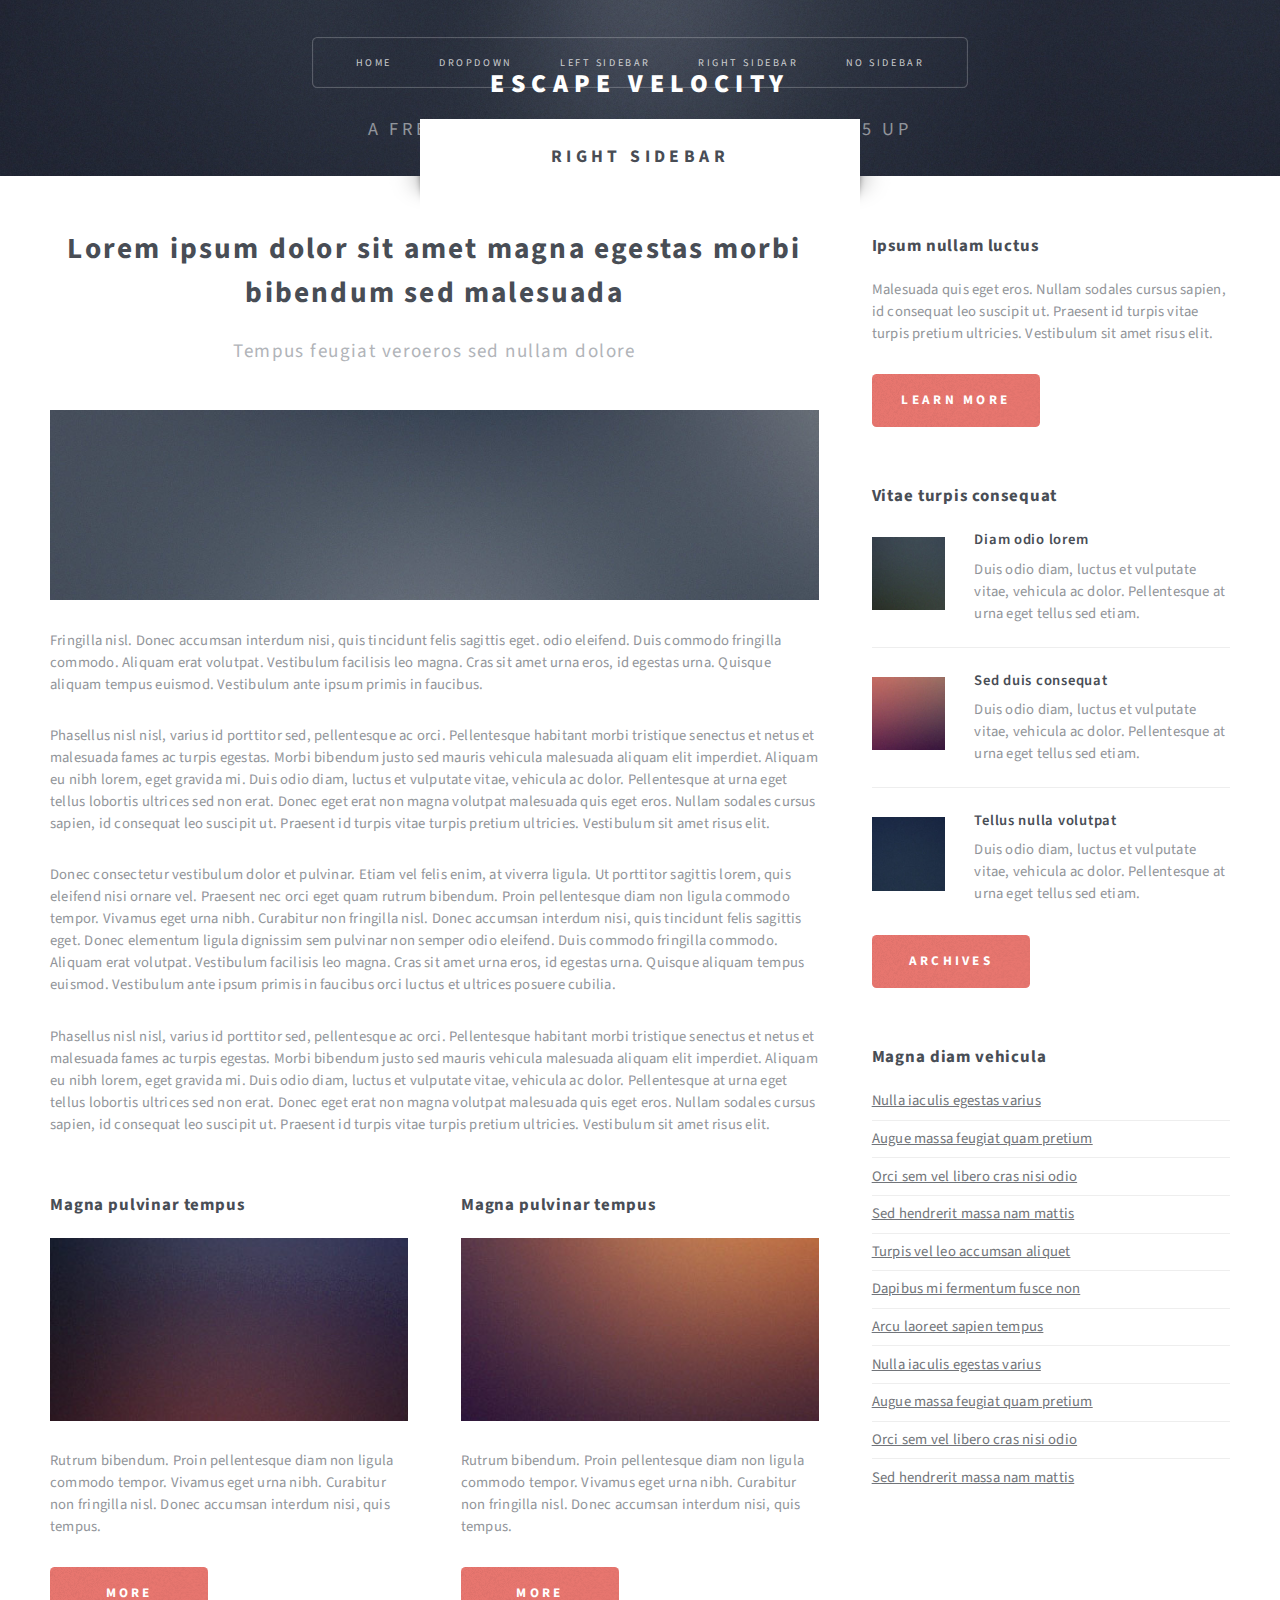
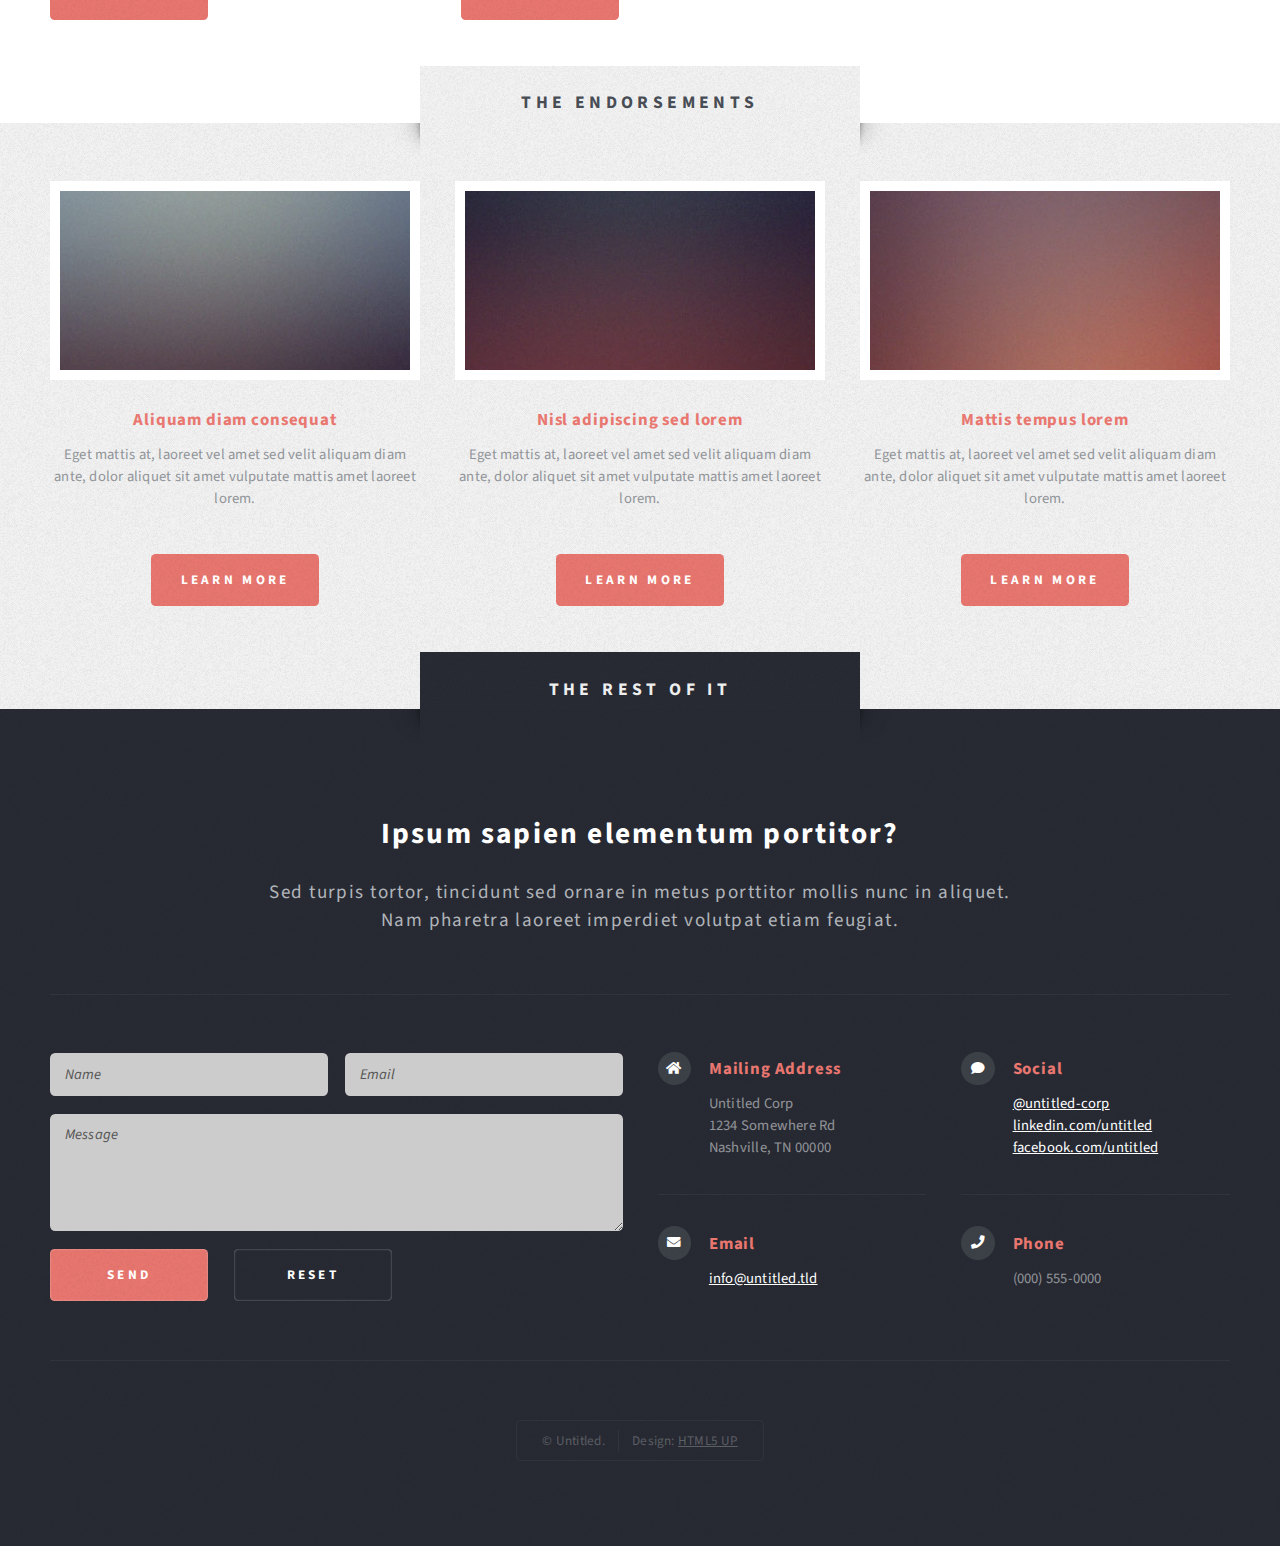
<file: right-sidebar.html>
<!DOCTYPE HTML>
<!--
	Escape Velocity by HTML5 UP
	html5up.net | @ajlkn
	Free for personal and commercial use under the CCA 3.0 license (html5up.net/license)
-->
<html>
	<head>
		<title>Right Sidebar - Escape Velocity by HTML5 UP</title>
		<meta charset="utf-8" />
		<meta name="viewport" content="width=device-width, initial-scale=1, user-scalable=no" />
		<link rel="stylesheet" href="assets/css/main.css" />
	</head>
	<body class="right-sidebar is-preload">
		<div id="page-wrapper">

			<!-- Header -->
				<section id="header" class="wrapper">

					<!-- Logo -->
						<div id="logo">
							<h1><a href="index.html">Escape Velocity</a></h1>
							<p>A free responsive site template by HTML5 UP</p>
						</div>

					<!-- Nav -->
						<nav id="nav">
							<ul>
								<li><a href="index.html">Home</a></li>
								<li>
									<a href="#">Dropdown</a>
									<ul>
										<li><a href="#">Lorem ipsum</a></li>
										<li><a href="#">Magna veroeros</a></li>
										<li><a href="#">Etiam nisl</a></li>
										<li>
											<a href="#">Sed consequat</a>
											<ul>
												<li><a href="#">Lorem dolor</a></li>
												<li><a href="#">Amet consequat</a></li>
												<li><a href="#">Magna phasellus</a></li>
												<li><a href="#">Etiam nisl</a></li>
												<li><a href="#">Sed feugiat</a></li>
											</ul>
										</li>
										<li><a href="#">Nisl tempus</a></li>
									</ul>
								</li>
								<li><a href="left-sidebar.html">Left Sidebar</a></li>
								<li class="current"><a href="right-sidebar.html">Right Sidebar</a></li>
								<li><a href="no-sidebar.html">No Sidebar</a></li>
							</ul>
						</nav>

				</section>

			<!-- Main -->
				<section id="main" class="wrapper style2">
					<div class="title">Right Sidebar</div>
					<div class="container">
						<div class="row gtr-150">
							<div class="col-8 col-12-medium">

								<!-- Content -->
									<div id="content">
										<article class="box post">
											<header class="style1">
												<h2>Lorem ipsum dolor sit amet magna egestas morbi bibendum sed malesuada</h2>
												<p>Tempus feugiat veroeros sed nullam dolore</p>
											</header>
											<a href="#" class="image featured">
												<img src="images/pic01.jpg" alt="" />
											</a>
											<p>Fringilla nisl. Donec accumsan interdum nisi, quis tincidunt felis sagittis eget.
											odio eleifend. Duis commodo fringilla commodo. Aliquam erat volutpat. Vestibulum
											facilisis leo magna. Cras sit amet urna eros, id egestas urna. Quisque aliquam
											tempus euismod. Vestibulum ante ipsum primis in faucibus.</p>
											<p>Phasellus nisl nisl, varius id porttitor sed, pellentesque ac orci. Pellentesque
											habitant morbi tristique senectus et netus et malesuada fames ac turpis egestas. Morbi
											bibendum justo sed mauris vehicula malesuada aliquam elit imperdiet. Aliquam eu nibh
											lorem, eget gravida mi. Duis odio diam, luctus et vulputate vitae, vehicula ac dolor.
											Pellentesque at urna eget tellus lobortis ultrices sed non erat. Donec eget erat non
											magna volutpat malesuada quis eget eros. Nullam sodales cursus sapien, id consequat
											leo suscipit ut. Praesent id turpis vitae turpis pretium ultricies. Vestibulum sit
											amet risus elit.</p>
											<p>Donec consectetur vestibulum dolor et pulvinar. Etiam vel felis enim, at viverra
											ligula. Ut porttitor sagittis lorem, quis eleifend nisi ornare vel. Praesent nec orci
											eget quam rutrum bibendum. Proin pellentesque diam non ligula commodo tempor. Vivamus
											eget urna nibh. Curabitur non fringilla nisl. Donec accumsan interdum nisi, quis
											tincidunt felis sagittis eget. Donec elementum ligula dignissim sem pulvinar non semper
											odio eleifend. Duis commodo fringilla commodo. Aliquam erat volutpat. Vestibulum
											facilisis leo magna. Cras sit amet urna eros, id egestas urna. Quisque aliquam
											tempus euismod. Vestibulum ante ipsum primis in faucibus orci luctus et ultrices
											posuere cubilia.</p>
											<p>Phasellus nisl nisl, varius id porttitor sed, pellentesque ac orci. Pellentesque
											habitant morbi tristique senectus et netus et malesuada fames ac turpis egestas. Morbi
											bibendum justo sed mauris vehicula malesuada aliquam elit imperdiet. Aliquam eu nibh
											lorem, eget gravida mi. Duis odio diam, luctus et vulputate vitae, vehicula ac dolor.
											Pellentesque at urna eget tellus lobortis ultrices sed non erat. Donec eget erat non
											magna volutpat malesuada quis eget eros. Nullam sodales cursus sapien, id consequat
											leo suscipit ut. Praesent id turpis vitae turpis pretium ultricies. Vestibulum sit
											amet risus elit.</p>
										</article>
										<div class="row gtr-150">
											<div class="col-6 col-12-small">
												<section class="box">
													<header>
														<h2>Magna pulvinar tempus</h2>
													</header>
													<a href="#" class="image featured"><img src="images/pic05.jpg" alt="" /></a>
													<p>Rutrum bibendum. Proin pellentesque diam non ligula commodo tempor. Vivamus
													eget urna nibh. Curabitur non fringilla nisl. Donec accumsan interdum nisi, quis
													tempus.</p>
													<a href="#" class="button style1">More</a>
												</section>
											</div>
											<div class="col-6 col-12-small">
												<section class="box">
													<header>
														<h2>Magna pulvinar tempus</h2>
													</header>
													<a href="#" class="image featured"><img src="images/pic06.jpg" alt="" /></a>
													<p>Rutrum bibendum. Proin pellentesque diam non ligula commodo tempor. Vivamus
													eget urna nibh. Curabitur non fringilla nisl. Donec accumsan interdum nisi, quis
													tempus.</p>
													<a href="#" class="button style1">More</a>
												</section>
											</div>
										</div>
									</div>

							</div>
							<div class="col-4 col-12-medium">

								<!-- Sidebar -->
									<div id="sidebar">
										<section class="box">
											<header>
												<h2>Ipsum nullam luctus</h2>
											</header>
											<p>Malesuada quis eget eros. Nullam sodales cursus sapien, id consequat
											leo suscipit ut. Praesent id turpis vitae turpis pretium ultricies. Vestibulum sit
											amet risus elit.</p>
											<a href="#" class="button style1">Learn More</a>
										</section>
										<section class="box">
											<header>
												<h2>Vitae turpis consequat</h2>
											</header>
											<ul class="style2">
												<li>
													<article class="box post-excerpt">
														<a href="#" class="image left"><img src="images/pic08.jpg" alt="" /></a>
														<h3><a href="#">Diam odio lorem</a></h3>
														<p>Duis odio diam, luctus et vulputate vitae, vehicula ac dolor. Pellentesque at urna eget tellus sed etiam.</p>
													</article>
												</li>
												<li>
													<article class="box post-excerpt">
														<a href="#" class="image left"><img src="images/pic09.jpg" alt="" /></a>
														<h3><a href="#">Sed duis consequat</a></h3>
														<p>Duis odio diam, luctus et vulputate vitae, vehicula ac dolor. Pellentesque at urna eget tellus sed etiam.</p>
													</article>
												</li>
												<li>
													<article class="box post-excerpt">
														<a href="#" class="image left"><img src="images/pic10.jpg" alt="" /></a>
														<h3><a href="#">Tellus nulla volutpat</a></h3>
														<p>Duis odio diam, luctus et vulputate vitae, vehicula ac dolor. Pellentesque at urna eget tellus sed etiam.</p>
													</article>
												</li>
											</ul>
											<a href="#" class="button style1">Archives</a>
										</section>
										<section class="box">
											<header>
												<h2>Magna diam vehicula</h2>
											</header>
											<ul class="style3">
												<li><a href="#">Nulla iaculis egestas varius</a></li>
												<li><a href="#">Augue massa feugiat quam pretium</a></li>
												<li><a href="#">Orci sem vel libero cras nisi odio</a></li>
												<li><a href="#">Sed hendrerit massa nam mattis</a></li>
												<li><a href="#">Turpis vel leo accumsan aliquet</a></li>
												<li><a href="#">Dapibus mi fermentum fusce non</a></li>
												<li><a href="#">Arcu laoreet sapien tempus</a></li>
												<li><a href="#">Nulla iaculis egestas varius</a></li>
												<li><a href="#">Augue massa feugiat quam pretium</a></li>
												<li><a href="#">Orci sem vel libero cras nisi odio</a></li>
												<li><a href="#">Sed hendrerit massa nam mattis</a></li>
											</ul>
										</section>
									</div>

							</div>
						</div>
					</div>
				</section>

			<!-- Highlights -->
				<section id="highlights" class="wrapper style3">
					<div class="title">The Endorsements</div>
					<div class="container">
						<div class="row aln-center">
							<div class="col-4 col-12-medium">
								<section class="highlight">
									<a href="#" class="image featured"><img src="images/pic02.jpg" alt="" /></a>
									<h3><a href="#">Aliquam diam consequat</a></h3>
									<p>Eget mattis at, laoreet vel amet sed velit aliquam diam ante, dolor aliquet sit amet vulputate mattis amet laoreet lorem.</p>
									<ul class="actions">
										<li><a href="#" class="button style1">Learn More</a></li>
									</ul>
								</section>
							</div>
							<div class="col-4 col-12-medium">
								<section class="highlight">
									<a href="#" class="image featured"><img src="images/pic03.jpg" alt="" /></a>
									<h3><a href="#">Nisl adipiscing sed lorem</a></h3>
									<p>Eget mattis at, laoreet vel amet sed velit aliquam diam ante, dolor aliquet sit amet vulputate mattis amet laoreet lorem.</p>
									<ul class="actions">
										<li><a href="#" class="button style1">Learn More</a></li>
									</ul>
								</section>
							</div>
							<div class="col-4 col-12-medium">
								<section class="highlight">
									<a href="#" class="image featured"><img src="images/pic04.jpg" alt="" /></a>
									<h3><a href="#">Mattis tempus lorem</a></h3>
									<p>Eget mattis at, laoreet vel amet sed velit aliquam diam ante, dolor aliquet sit amet vulputate mattis amet laoreet lorem.</p>
									<ul class="actions">
										<li><a href="#" class="button style1">Learn More</a></li>
									</ul>
								</section>
							</div>
						</div>
					</div>
				</section>

			<!-- Footer -->
				<section id="footer" class="wrapper">
					<div class="title">The Rest Of It</div>
					<div class="container">
						<header class="style1">
							<h2>Ipsum sapien elementum portitor?</h2>
							<p>
								Sed turpis tortor, tincidunt sed ornare in metus porttitor mollis nunc in aliquet.<br />
								Nam pharetra laoreet imperdiet volutpat etiam feugiat.
							</p>
						</header>
						<div class="row">
							<div class="col-6 col-12-medium">

								<!-- Contact Form -->
									<section>
										<form method="post" action="#">
											<div class="row gtr-50">
												<div class="col-6 col-12-small">
													<input type="text" name="name" id="contact-name" placeholder="Name" />
												</div>
												<div class="col-6 col-12-small">
													<input type="text" name="email" id="contact-email" placeholder="Email" />
												</div>
												<div class="col-12">
													<textarea name="message" id="contact-message" placeholder="Message" rows="4"></textarea>
												</div>
												<div class="col-12">
													<ul class="actions">
														<li><input type="submit" class="style1" value="Send" /></li>
														<li><input type="reset" class="style2" value="Reset" /></li>
													</ul>
												</div>
											</div>
										</form>
									</section>

							</div>
							<div class="col-6 col-12-medium">

								<!-- Contact -->
									<section class="feature-list small">
										<div class="row">
											<div class="col-6 col-12-small">
												<section>
													<h3 class="icon solid fa-home">Mailing Address</h3>
													<p>
														Untitled Corp<br />
														1234 Somewhere Rd<br />
														Nashville, TN 00000
													</p>
												</section>
											</div>
											<div class="col-6 col-12-small">
												<section>
													<h3 class="icon solid fa-comment">Social</h3>
													<p>
														<a href="#">@untitled-corp</a><br />
														<a href="#">linkedin.com/untitled</a><br />
														<a href="#">facebook.com/untitled</a>
													</p>
												</section>
											</div>
											<div class="col-6 col-12-small">
												<section>
													<h3 class="icon solid fa-envelope">Email</h3>
													<p>
														<a href="#">info@untitled.tld</a>
													</p>
												</section>
											</div>
											<div class="col-6 col-12-small">
												<section>
													<h3 class="icon solid fa-phone">Phone</h3>
													<p>
														(000) 555-0000
													</p>
												</section>
											</div>
										</div>
									</section>

							</div>
						</div>
						<div id="copyright">
							<ul>
								<li>&copy; Untitled.</li><li>Design: <a href="http://html5up.net">HTML5 UP</a></li>
							</ul>
						</div>
					</div>
				</section>

		</div>

		<!-- Scripts -->
			<script src="assets/js/jquery.min.js"></script>
			<script src="assets/js/jquery.dropotron.min.js"></script>
			<script src="assets/js/browser.min.js"></script>
			<script src="assets/js/breakpoints.min.js"></script>
			<script src="assets/js/util.js"></script>
			<script src="assets/js/main.js"></script>

	</body>
</html>
</file>
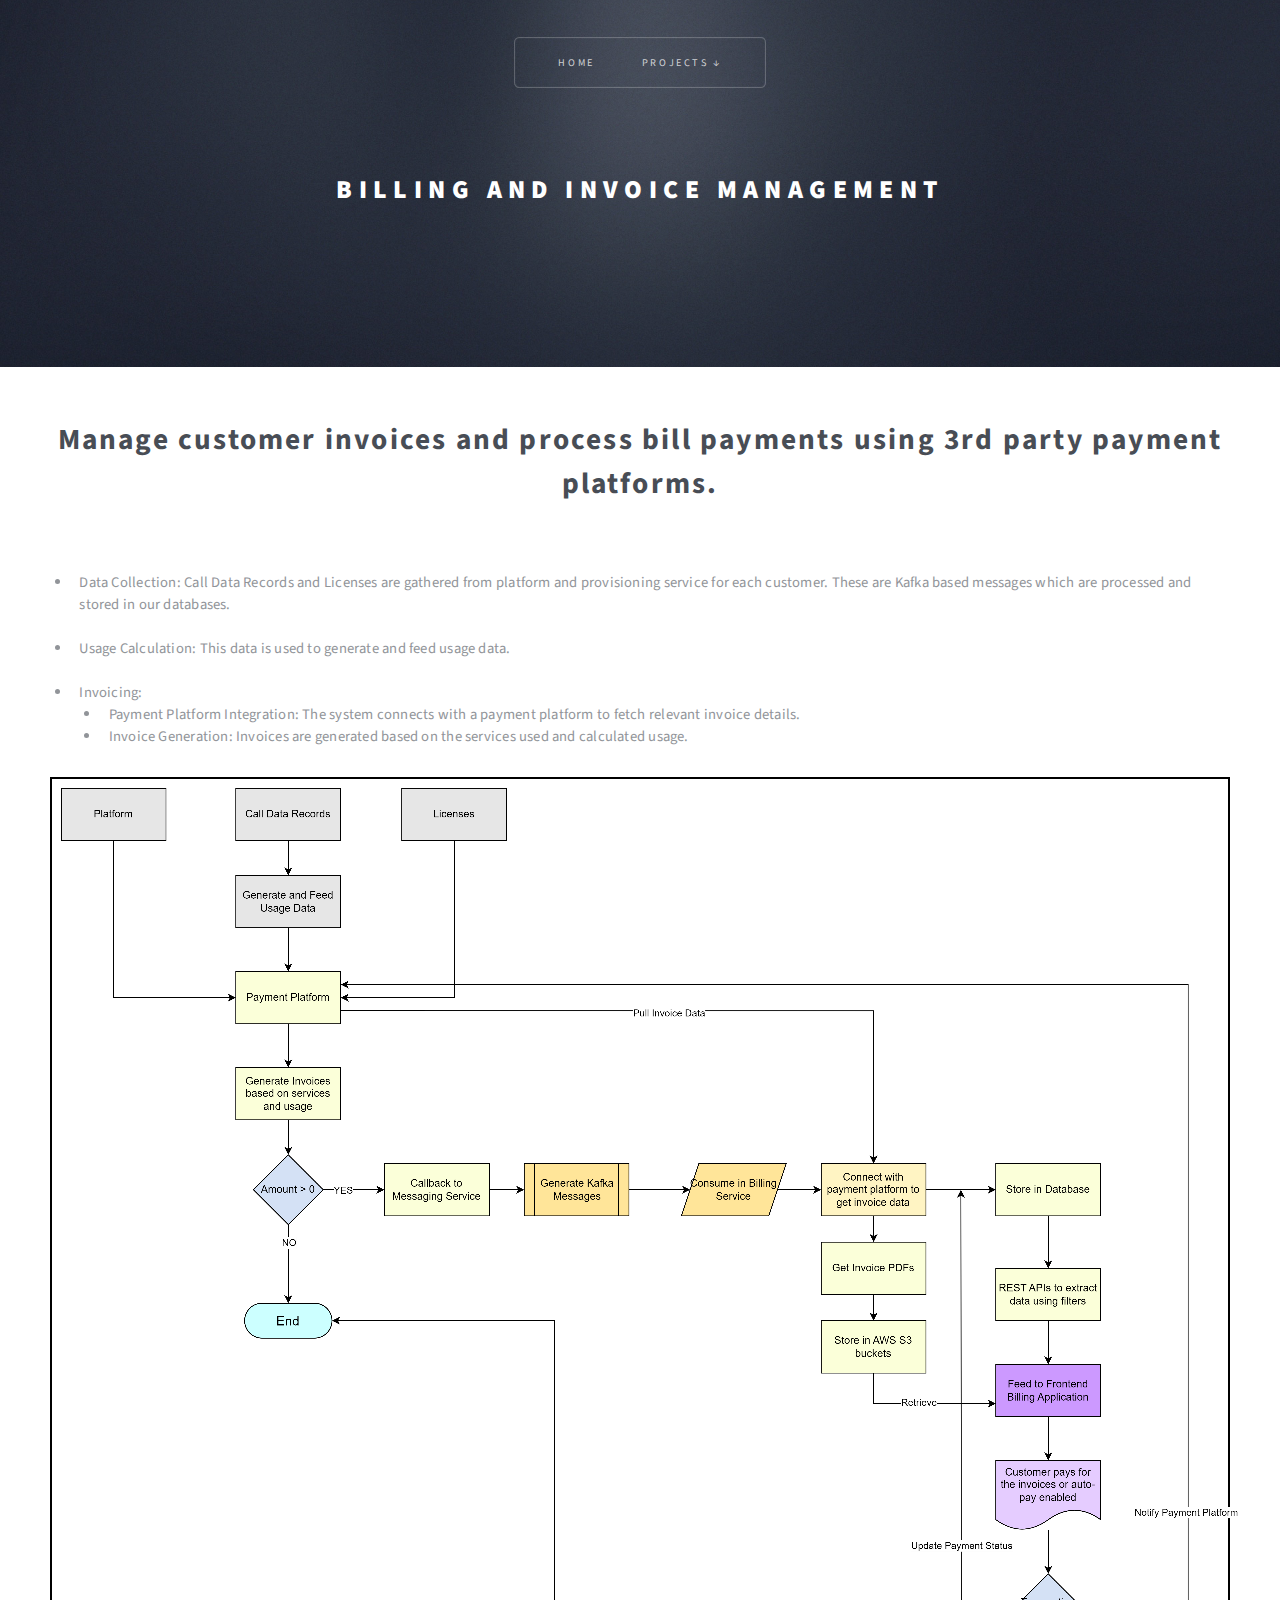
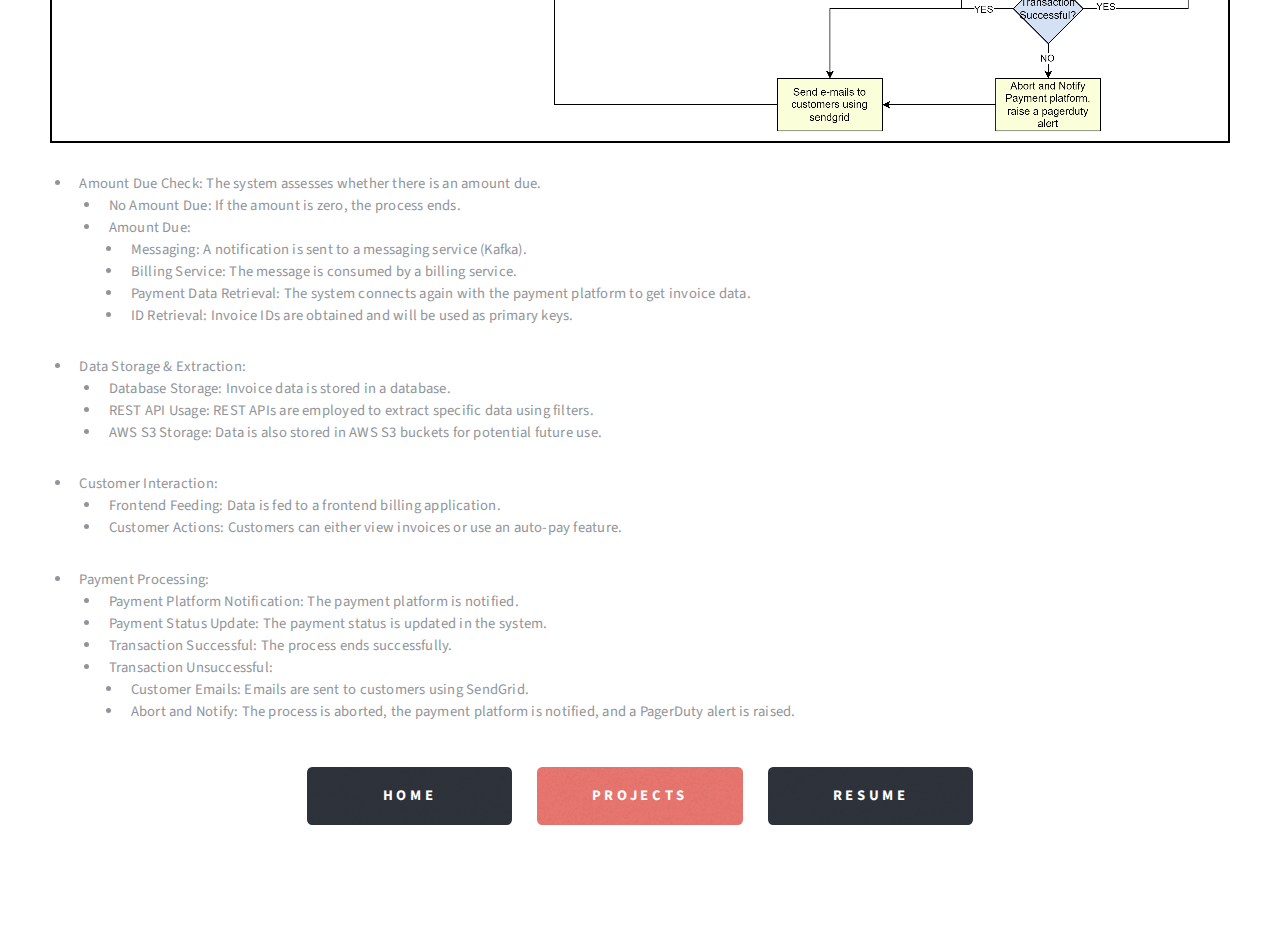
<file: projects/billing_statements.html>
<!DOCTYPE HTML>
<!--
	Escape Velocity by HTML5 UP
	html5up.net | @ajlkn
	Free for personal and commercial use under the CCA 3.0 license (html5up.net/license)
-->
<html>
	<head>
		<title>Billing Statements</title>
		<meta charset="utf-8" />
		<meta name="viewport" content="width=device-width, initial-scale=1, user-scalable=no" />
		<link rel="stylesheet" href="../assets/css/main.css" />
	</head>
	<body class="homepage is-preload">
		<div id="page-wrapper">

			<!-- Header -->
				<section id="header" class="wrapper">

					<!-- Logo -->
						<div id="logo">
							<h1><a href="../index.html">Billing and Invoice Management</a></h1>
							<p></p>
						</div>

					<!-- Nav -->
					<nav id="nav">
						<ul>
							<li class="current"><a href="../index.html">Home</a></li>
							<li>
								<a href="#">Projects ↓ </a>
								<ul>
									<li><a href="../projects/license_mgmt.html">Kafka Based - License Lifecycle Management</a></li>
									<li><a href="../projects/billing_statements.html">Billing/Invoice Management</a></li>
									<!--<li>
										<a href="#">Java Based Libraries</a>
										<ul>
											<li><a href="#">JWT Auth Token Auto Refresh - Redis</a></li>
											<li><a href="#">Recovery/DLQ - Kafka</a></li>
											<li><a href="#">Quartz Scheduler</a></li>
											<li><a href="#">Maintenance Mitigation</a></li>
										</ul>
									</li>-->
								</ul>
							</li>
						</ul>
					</nav>

				</section>

			<!-- Main -->
				<div id="main" class="wrapper style2">
					<!--<div class="title">No Sidebar</div>-->
					<div class="container">

						<!-- Content -->
							<div id="content">
								<article class="box post">
									<header class="style1">
										<h2>Manage customer invoices and process bill payments using 3rd party payment platforms.</h2>
									</header>
									<ul class = "indent">
										<li>Data Collection: Call Data Records and Licenses are gathered from platform and provisioning service for each customer. These are Kafka based messages which are processed and stored in our databases.</li>
										<br><li>Usage Calculation: This data is used to generate and feed usage data.</li>
										<br><li>Invoicing:
											<ul class="indent">
												<li>Payment Platform Integration: The system connects with a payment platform to fetch relevant invoice details.</li>
												<li>Invoice Generation: Invoices are generated based on the services used and calculated usage.</li>
											</ul>
										</li>
									</ul>
									<a href="#" class="image centered">
										<img src="../images/billing_statements.png" alt="" />
									</a>
									<ul class = "indent">
										<li>Amount Due Check: The system assesses whether there is an amount due.
											<ul class="indent">
												<li>No Amount Due: If the amount is zero, the process ends.</li>
												<li>Amount Due:
													<ul>
														<li>Messaging: A notification is sent to a messaging service (Kafka).</li>
														<li>Billing Service: The message is consumed by a billing service.</li>
														<li>Payment Data Retrieval: The system connects again with the payment platform to get invoice data.</li>
														<li>ID Retrieval: Invoice IDs are obtained and will be used as primary keys.</li>
													</ul>
												</li>
											</ul>
										</li>
										<li>Data Storage & Extraction:
											<ul class="indent">
												<li>Database Storage: Invoice data is stored in a database.</li>
												<li>REST API Usage: REST APIs are employed to extract specific data using filters.</li>
												<li>AWS S3 Storage: Data is also stored in AWS S3 buckets for potential future use.</li>
											</ul>
										</li>
										<li>Customer Interaction:
											<ul class="indent">
												<li>Frontend Feeding: Data is fed to a frontend billing application.</li>
												<li>Customer Actions: Customers can either view invoices or use an auto-pay feature.</li>
											</ul>
										</li>
										<li>Payment Processing:
											<ul class="indent">
												<li>Payment Platform Notification: The payment platform is notified.</li>
												<li>Payment Status Update: The payment status is updated in the system.</li>
												<li>Transaction Successful: The process ends successfully.</li>
												<li>Transaction Unsuccessful:
													<ul>
														<li>Customer Emails: Emails are sent to customers using SendGrid.</li>
														<li>Abort and Notify: The process is aborted, the payment platform is notified, and a PagerDuty alert is raised.</li>
													</ul>
												</li>
											</ul>
										</li>
									</ul>
								</article>
							</div>
						<ul class="actions special">
							<li><a href="../index.html" class="button style3 large">Home</a></li>
							<li><a href="../projects.html" class="button style1 large">Projects</a></li>
							<li><a href="https://flowcv.com/resume/0onlhsa9cf" target="_blank" class="button style3 large">Resume</a></li>
						</ul>
					</div>
				</div>


		</div>

		<!-- Scripts -->
			<script src="../assets/js/jquery.min.js"></script>
			<script src="../assets/js/jquery.dropotron.min.js"></script>
			<script src="../assets/js/browser.min.js"></script>
			<script src="../assets/js/breakpoints.min.js"></script>
			<script src="../assets/js/util.js"></script>
			<script src="../assets/js/main.js"></script>

	</body>
</html>
</file>
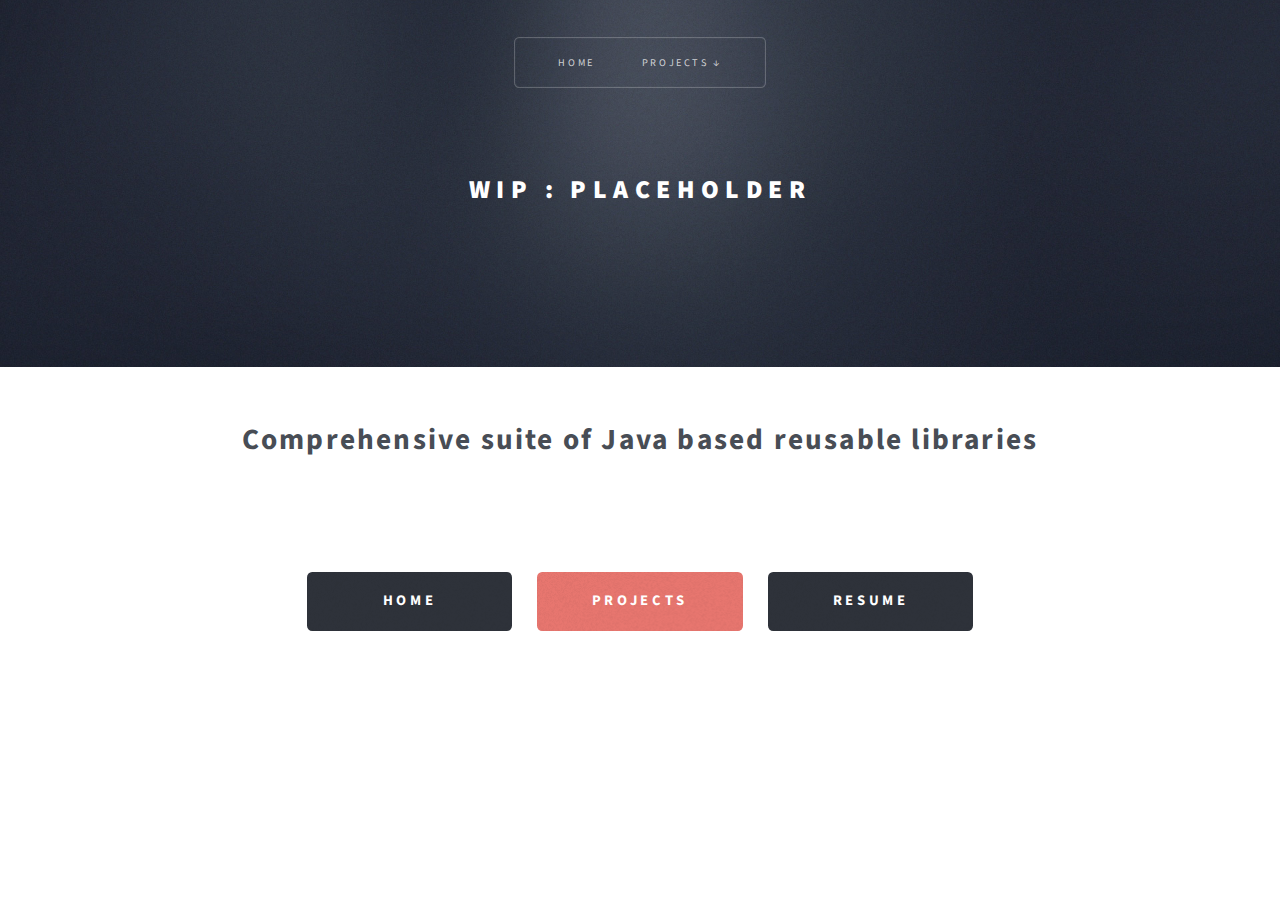
<file: projects/libraries.html>
<!DOCTYPE HTML>
<!--
	Escape Velocity by HTML5 UP
	html5up.net | @ajlkn
	Free for personal and commercial use under the CCA 3.0 license (html5up.net/license)
-->
<html>
	<head>
		<title>Libraries</title>
		<meta charset="utf-8" />
		<meta name="viewport" content="width=device-width, initial-scale=1, user-scalable=no" />
		<link rel="stylesheet" href="../assets/css/main.css" />
	</head>
	<body class="homepage is-preload">
		<div id="page-wrapper">

			<!-- Header -->
				<section id="header" class="wrapper">

					<!-- Logo -->
						<div id="logo">
							<h1><a href="../index.html">WIP : Placeholder</a></h1>
							<p></p>
						</div>

					<!-- Nav -->
					<nav id="nav">
						<ul>
							<li class="current"><a href="../index.html">Home</a></li>
							<li>
								<a href="#">Projects ↓ </a>
								<ul>
									<li><a href="../projects/license_mgmt.html">Kafka Based - License Lifecycle Management</a></li>
									<li><a href="../projects/billing_statements.html">Billing/Invoice Management</a></li>
									<!--<li>
										<a href="#">Java Based Libraries</a>
										<ul>
											<li><a href="#">JWT Auth Token Auto Refresh - Redis</a></li>
											<li><a href="#">Recovery/DLQ - Kafka</a></li>
											<li><a href="#">Quartz Scheduler</a></li>
											<li><a href="#">Maintenance Mitigation</a></li>
										</ul>
									</li>-->
								</ul>
							</li>
						</ul>
					</nav>

				</section>

			<!-- Main -->
				<div id="main" class="wrapper style2">
					<!--<div class="title">No Sidebar</div>-->
					<div class="container">

						<!-- Content -->
							<div id="content">
								<article class="box post">
									<header class="style1">
										<h2>Comprehensive suite of Java based reusable libraries</h2>
									</header>
								</article>
							</div>
						<ul class="actions special">
							<li><a href="../index.html" class="button style3 large">Home</a></li>
							<li><a href="../projects.html" class="button style1 large">Projects</a></li>
							<li><a href="https://flowcv.com/resume/0onlhsa9cf" target="_blank" class="button style3 large">Resume</a></li>
						</ul>
					</div>
				</div>


		</div>

		<!-- Scripts -->
			<script src="../assets/js/jquery.min.js"></script>
			<script src="../assets/js/jquery.dropotron.min.js"></script>
			<script src="../assets/js/browser.min.js"></script>
			<script src="../assets/js/breakpoints.min.js"></script>
			<script src="../assets/js/util.js"></script>
			<script src="../assets/js/main.js"></script>

	</body>
</html>
</file>
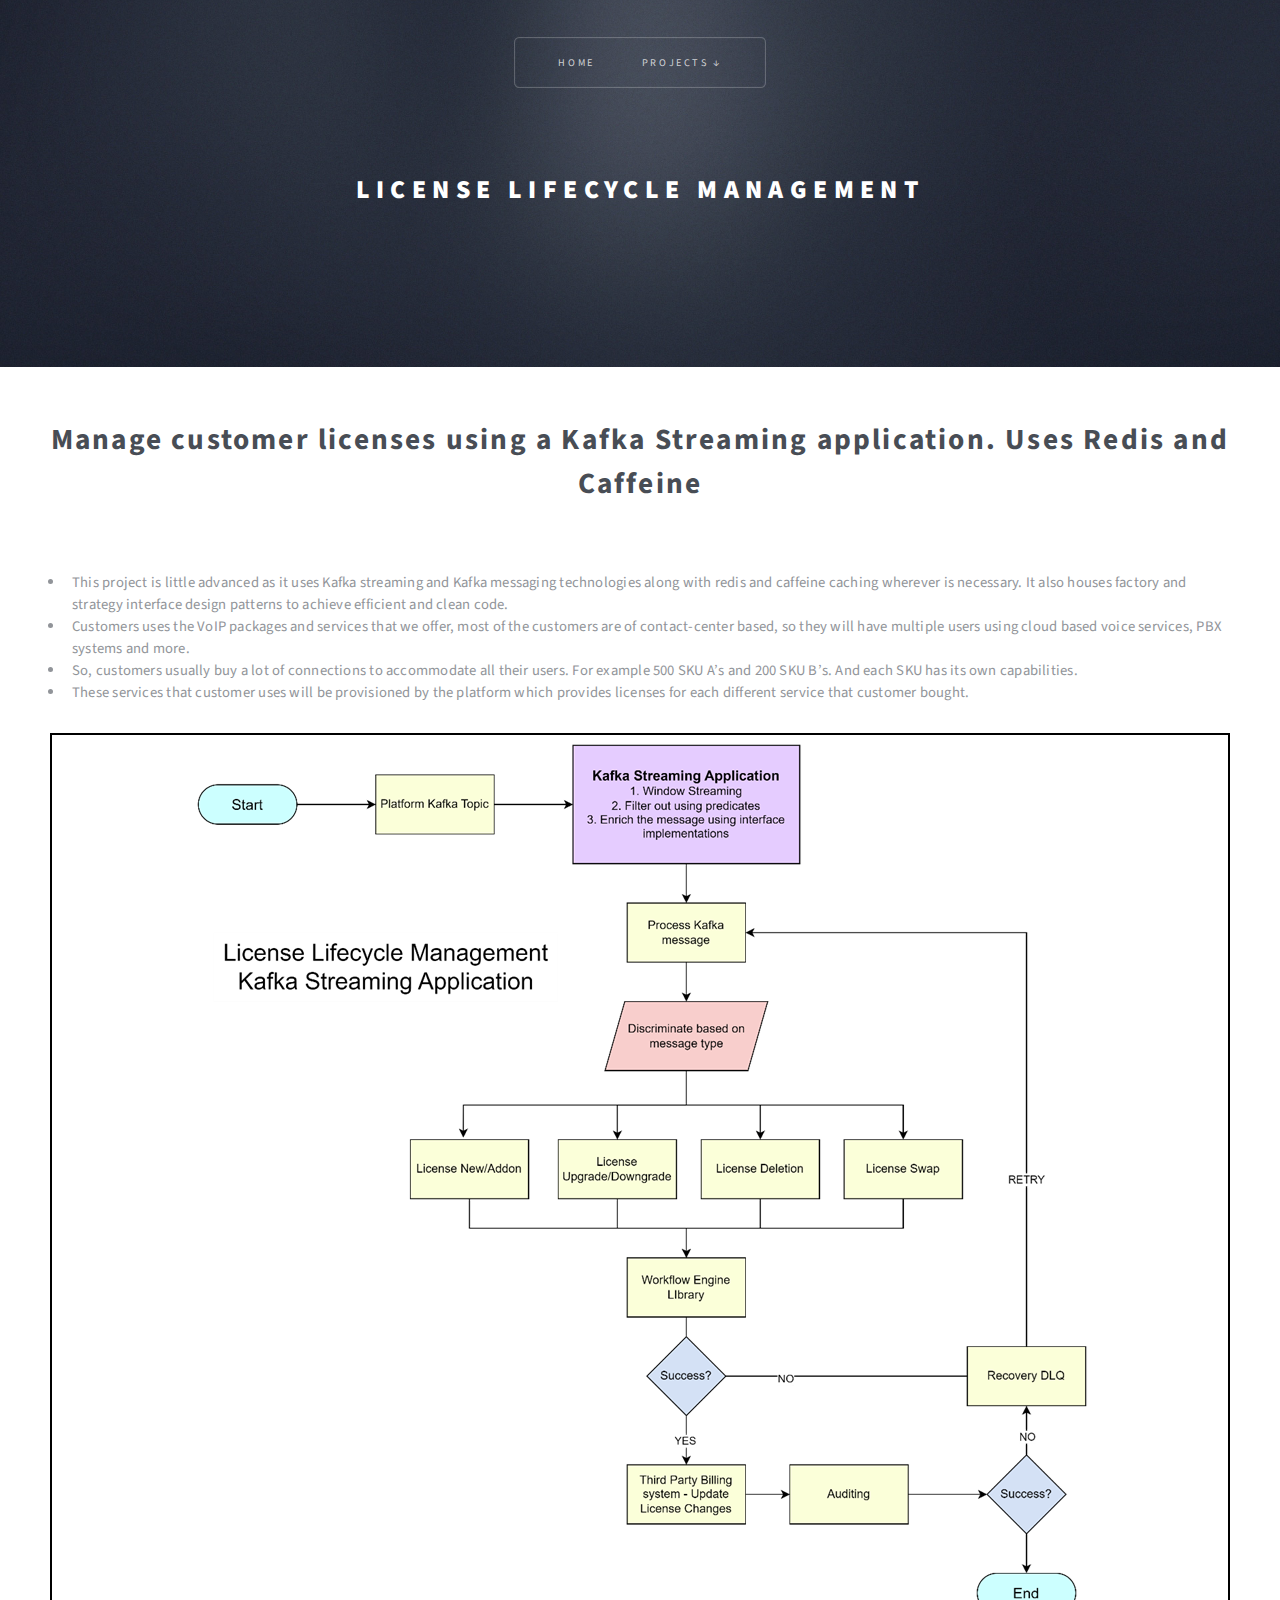
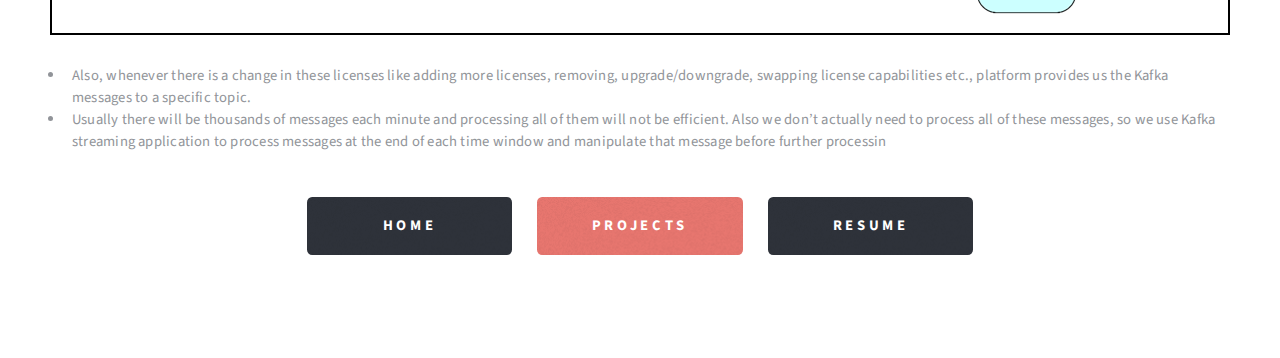
<file: projects/license_mgmt.html>
<!DOCTYPE HTML>
<!--
	Escape Velocity by HTML5 UP
	html5up.net | @ajlkn
	Free for personal and commercial use under the CCA 3.0 license (html5up.net/license)
-->
<html>
	<head>
		<title>License Management</title>
		<meta charset="utf-8" />
		<meta name="viewport" content="width=device-width, initial-scale=1, user-scalable=no" />
		<link rel="stylesheet" href="../assets/css/main.css" />
	</head>
	<body class="homepage is-preload">
		<div id="page-wrapper">

			<!-- Header -->
				<section id="header" class="wrapper">

					<!-- Logo -->
						<div id="logo">
							<h1><a href="../index.html">License Lifecycle Management</a></h1>
							<p></p>
						</div>

					<!-- Nav -->
					<nav id="nav">
						<ul>
							<li class="current"><a href="../index.html">Home</a></li>
							<li>
								<a href="#">Projects ↓ </a>
								<ul>
									<li><a href="../projects/license_mgmt.html">Kafka Based - License Lifecycle Management</a></li>
									<li><a href="../projects/billing_statements.html">Billing/Invoice Management</a></li>
									<!--<li>
                                        <a href="#">Java Based Libraries</a>
                                        <ul>
                                            <li><a href="#">JWT Auth Token Auto Refresh - Redis</a></li>
                                            <li><a href="#">Recovery/DLQ - Kafka</a></li>
                                            <li><a href="#">Quartz Scheduler</a></li>
                                            <li><a href="#">Maintenance Mitigation</a></li>
                                        </ul>
                                    </li>-->
								</ul>
							</li>
						</ul>
					</nav>

				</section>

			<!-- Main -->
				<div id="main" class="wrapper style2">
					<!--<div class="title">No Sidebar</div>-->
					<div class="container">

						<!-- Content -->
							<div id="content">
								<article class="box post">
									<header class="style1">
										<h2>Manage customer licenses using a Kafka Streaming application. Uses Redis and Caffeine</h2>
									</header>
									<ul>
										<li>This project is little advanced as it uses Kafka streaming and Kafka messaging technologies along with redis and caffeine caching wherever is necessary. It also houses factory and strategy interface design patterns to achieve efficient and clean code.</li>
										<li>Customers uses the VoIP packages and services that we offer, most of the customers are of contact-center based, so they will have multiple users using cloud based voice services, PBX systems and more.</li>
										<li>So, customers usually buy a lot of connections to accommodate all their users. For example 500 SKU A’s and 200 SKU B’s. And each SKU has its own capabilities.</li>
										<li>These services that customer uses will be provisioned by the platform which provides licenses for each different service that customer bought.</li>
									</ul>
									<a href="#" class="image centered">
										<img src="../images/license_mgmt_pic.png" alt="" />
									</a>
									<ul>
										<li>Also, whenever there is a change in these licenses like adding more licenses, removing, upgrade/downgrade, swapping license capabilities etc., platform provides us the Kafka messages to a specific topic.</li>
										<li>Usually there will be thousands of messages each minute and processing all of them will not be efficient. Also we don’t actually need to process all of these messages, so we use Kafka streaming application to process messages at the end of each time window and manipulate that message before further processin</li>
									</ul>
								</article>
							</div>
						<ul class="actions special">
							<li><a href="../index.html" class="button style3 large">Home</a></li>
							<li><a href="../projects.html" class="button style1 large">Projects</a></li>
							<li><a href="https://flowcv.com/resume/0onlhsa9cf" target="_blank" class="button style3 large">Resume</a></li>
						</ul>
					</div>
				</div>


		</div>

		<!-- Scripts -->
			<script src="../assets/js/jquery.min.js"></script>
			<script src="../assets/js/jquery.dropotron.min.js"></script>
			<script src="../assets/js/browser.min.js"></script>
			<script src="../assets/js/breakpoints.min.js"></script>
			<script src="../assets/js/util.js"></script>
			<script src="../assets/js/main.js"></script>

	</body>
</html>
</file>
<file: assets/css/main.css>
@import url("fontawesome-all.min.css");
@import url("https://fonts.googleapis.com/css?family=Source+Sans+Pro:400,400italic,700,900");

/*
	Escape Velocity by HTML5 UP
	html5up.net | @ajlkn
	Free for personal and commercial use under the CCA 3.0 license (html5up.net/license)
*/

html, body, div, span, applet, object,
iframe, h1, h2, h3, h4, h5, h6, p, blockquote,
pre, a, abbr, acronym, address, big, cite,
code, del, dfn, em, img, ins, kbd, q, s, samp,
small, strike, strong, sub, sup, tt, var, b,
u, i, center, dl, dt, dd, ol, ul, li, fieldset,
form, label, legend, table, caption, tbody,
tfoot, thead, tr, th, td, article, aside,
canvas, details, embed, figure, figcaption,
footer, header, hgroup, menu, nav, output, ruby,
section, summary, time, mark, audio, video {
	margin: 0;
	padding: 0;
	border: 0;
	font-size: 100%;
	font: inherit;
	vertical-align: baseline;}

article, aside, details, figcaption, figure,
footer, header, hgroup, menu, nav, section {
	display: block;}

body {
	line-height: 1;
}

ol, ul {
	list-style: none;
}

blockquote, q {
	quotes: none;
}

	blockquote:before, blockquote:after, q:before, q:after {
		content: '';
		content: none;
	}

table {
	border-collapse: collapse;
	border-spacing: 0;
}

body {
	-webkit-text-size-adjust: none;
}

mark {
	background-color: transparent;
	color: inherit;
}

input::-moz-focus-inner {
	border: 0;
	padding: 0;
}

input, select, textarea {
	-moz-appearance: none;
	-webkit-appearance: none;
	-ms-appearance: none;
	appearance: none;
}

/* Basic */

	@-ms-viewport {
		width: device-width;
	}

	html {
		box-sizing: border-box;
	}

	*, *:before, *:after {
		box-sizing: inherit;
	}

	body.is-preload *, body.is-preload *:before, body.is-preload *:after {
		-moz-animation: none !important;
		-webkit-animation: none !important;
		-ms-animation: none !important;
		animation: none !important;
		-moz-transition: none !important;
		-webkit-transition: none !important;
		-ms-transition: none !important;
		transition: none !important;
	}

	body, input, textarea, select {
		font-family: 'Source Sans Pro', sans-serif;
		font-weight: 400;
		color: #919499;
		font-size: 14pt;
		line-height: 1.75em;
		letter-spacing: 0.025em;
	}

	h1, h2, h3, h4, h5, h6 {
		font-weight: 700;
		color: #484d55;
	}

		h1 a, h2 a, h3 a, h4 a, h5 a, h6 a {
			color: inherit;
			text-decoration: none;
		}

	a {
		-moz-transition: color .25s ease-in-out;
		-webkit-transition: color .25s ease-in-out;
		-ms-transition: color .25s ease-in-out;
		transition: color .25s ease-in-out;
		text-decoration: underline;
		color: #717479;
	}

		a:hover {
			text-decoration: none;
		}

	strong, b {
		font-weight: 700;
		color: #484d55;
	}

	blockquote {
		border-left: solid 0.5em #ddd;
		padding: 1em 0 1em 2em;
		font-style: italic;
	}

	em, i {
		font-style: italic;
	}

	hr {
		border: 0;
		border-top: solid 1px #ddd;
		margin: 2em 0 2em 0;
	}

	sub {
		position: relative;
		top: 0.5em;
		font-size: 0.8em;
	}

	sup {
		position: relative;
		top: -0.5em;
		font-size: 0.8em;
	}

	.nobr {
		white-space: nowrap;
	}

	br.clear {
		clear: both;
	}

	p, ul, ol, dl, table, blockquote, form {
		margin-bottom: 2em;
	}

	.indent{
	    padding-left: 1.5em;
	}

/* Container */

	.container {
		margin: 0 auto;
		max-width: 100%;
		width: 68em;
	}

		@media screen and (max-width: 1680px) {

			.container {
				width: 70em;
			}

		}

		@media screen and (max-width: 1280px) {

			.container {
				width: calc(100% - 100px);
			}

		}

		@media screen and (max-width: 980px) {

			.container {
				width: calc(100% - 100px);
			}

		}

		@media screen and (max-width: 736px) {

			.container {
				width: calc(100% - 40px);
			}

		}

/* Row */

	.row {
		display: flex;
		flex-wrap: wrap;
		box-sizing: border-box;
		align-items: stretch;
	}

		.row > * {
			box-sizing: border-box;
		}

		.row.gtr-uniform > * > :last-child {
			margin-bottom: 0;
		}

		.row.aln-left {
			justify-content: flex-start;
		}

		.row.aln-center {
			justify-content: center;
		}

		.row.aln-right {
			justify-content: flex-end;
		}

		.row.aln-top {
			align-items: flex-start;
		}

		.row.aln-middle {
			align-items: center;
		}

		.row.aln-bottom {
			align-items: flex-end;
		}

		.row > .imp {
			order: -1;
		}

		.row > .col-1 {
			width: 8.33333%;
		}

		.row > .off-1 {
			margin-left: 8.33333%;
		}

		.row > .col-2 {
			width: 16.66667%;
		}

		.row > .off-2 {
			margin-left: 16.66667%;
		}

		.row > .col-3 {
			width: 25%;
		}

		.row > .off-3 {
			margin-left: 25%;
		}

		.row > .col-4 {
			width: 33.33333%;
		}

		.row > .off-4 {
			margin-left: 33.33333%;
		}

		.row > .col-5 {
			width: 41.66667%;
		}

		.row > .off-5 {
			margin-left: 41.66667%;
		}

		.row > .col-6 {
			width: 50%;
		}

		.row > .off-6 {
			margin-left: 50%;
		}

		.row > .col-7 {
			width: 58.33333%;
		}

		.row > .off-7 {
			margin-left: 58.33333%;
		}

		.row > .col-8 {
			width: 66.66667%;
		}

		.row > .off-8 {
			margin-left: 66.66667%;
		}

		.row > .col-9 {
			width: 75%;
		}

		.row > .off-9 {
			margin-left: 75%;
		}

		.row > .col-10 {
			width: 83.33333%;
		}

		.row > .off-10 {
			margin-left: 83.33333%;
		}

		.row > .col-11 {
			width: 91.66667%;
		}

		.row > .off-11 {
			margin-left: 91.66667%;
		}

		.row > .col-12 {
			width: 100%;
		}

		.row > .off-12 {
			margin-left: 100%;
		}

		.row.gtr-0 {
			margin-top: 0px;
			margin-left: 0px;
		}

			.row.gtr-0 > * {
				padding: 0px 0 0 0px;
			}

			.row.gtr-0.gtr-uniform {
				margin-top: 0px;
			}

				.row.gtr-0.gtr-uniform > * {
					padding-top: 0px;
				}

		.row.gtr-25 {
			margin-top: -12.5px;
			margin-left: -12.5px;
		}

			.row.gtr-25 > * {
				padding: 12.5px 0 0 12.5px;
			}

			.row.gtr-25.gtr-uniform {
				margin-top: -12.5px;
			}

				.row.gtr-25.gtr-uniform > * {
					padding-top: 12.5px;
				}

		.row.gtr-50 {
			margin-top: -25px;
			margin-left: -25px;
		}

			.row.gtr-50 > * {
				padding: 25px 0 0 25px;
			}

			.row.gtr-50.gtr-uniform {
				margin-top: -25px;
			}

				.row.gtr-50.gtr-uniform > * {
					padding-top: 25px;
				}

		.row {
			margin-top: -50px;
			margin-left: -50px;
		}

			.row > * {
				padding: 50px 0 0 50px;
			}

			.row.gtr-uniform {
				margin-top: -50px;
			}

				.row.gtr-uniform > * {
					padding-top: 50px;
				}

		.row.gtr-150 {
			margin-top: -75px;
			margin-left: -75px;
		}

			.row.gtr-150 > * {
				padding: 75px 0 0 75px;
			}

			.row.gtr-150.gtr-uniform {
				margin-top: -75px;
			}

				.row.gtr-150.gtr-uniform > * {
					padding-top: 75px;
				}

		.row.gtr-200 {
			margin-top: -100px;
			margin-left: -100px;
		}

			.row.gtr-200 > * {
				padding: 100px 0 0 100px;
			}

			.row.gtr-200.gtr-uniform {
				margin-top: -100px;
			}

				.row.gtr-200.gtr-uniform > * {
					padding-top: 100px;
				}

		@media screen and (max-width: 1680px) {

			.row {
				display: flex;
				flex-wrap: wrap;
				box-sizing: border-box;
				align-items: stretch;
			}

				.row > * {
					box-sizing: border-box;
				}

				.row.gtr-uniform > * > :last-child {
					margin-bottom: 0;
				}

				.row.aln-left {
					justify-content: flex-start;
				}

				.row.aln-center {
					justify-content: center;
				}

				.row.aln-right {
					justify-content: flex-end;
				}

				.row.aln-top {
					align-items: flex-start;
				}

				.row.aln-middle {
					align-items: center;
				}

				.row.aln-bottom {
					align-items: flex-end;
				}

				.row > .imp-xlarge {
					order: -1;
				}

				.row > .col-1-xlarge {
					width: 8.33333%;
				}

				.row > .off-1-xlarge {
					margin-left: 8.33333%;
				}

				.row > .col-2-xlarge {
					width: 16.66667%;
				}

				.row > .off-2-xlarge {
					margin-left: 16.66667%;
				}

				.row > .col-3-xlarge {
					width: 25%;
				}

				.row > .off-3-xlarge {
					margin-left: 25%;
				}

				.row > .col-4-xlarge {
					width: 33.33333%;
				}

				.row > .off-4-xlarge {
					margin-left: 33.33333%;
				}

				.row > .col-5-xlarge {
					width: 41.66667%;
				}

				.row > .off-5-xlarge {
					margin-left: 41.66667%;
				}

				.row > .col-6-xlarge {
					width: 50%;
				}

				.row > .off-6-xlarge {
					margin-left: 50%;
				}

				.row > .col-7-xlarge {
					width: 58.33333%;
				}

				.row > .off-7-xlarge {
					margin-left: 58.33333%;
				}

				.row > .col-8-xlarge {
					width: 66.66667%;
				}

				.row > .off-8-xlarge {
					margin-left: 66.66667%;
				}

				.row > .col-9-xlarge {
					width: 75%;
				}

				.row > .off-9-xlarge {
					margin-left: 75%;
				}

				.row > .col-10-xlarge {
					width: 83.33333%;
				}

				.row > .off-10-xlarge {
					margin-left: 83.33333%;
				}

				.row > .col-11-xlarge {
					width: 91.66667%;
				}

				.row > .off-11-xlarge {
					margin-left: 91.66667%;
				}

				.row > .col-12-xlarge {
					width: 100%;
				}

				.row > .off-12-xlarge {
					margin-left: 100%;
				}

				.row.gtr-0 {
					margin-top: 0px;
					margin-left: 0px;
				}

					.row.gtr-0 > * {
						padding: 0px 0 0 0px;
					}

					.row.gtr-0.gtr-uniform {
						margin-top: 0px;
					}

						.row.gtr-0.gtr-uniform > * {
							padding-top: 0px;
						}

				.row.gtr-25 {
					margin-top: -12.5px;
					margin-left: -12.5px;
				}

					.row.gtr-25 > * {
						padding: 12.5px 0 0 12.5px;
					}

					.row.gtr-25.gtr-uniform {
						margin-top: -12.5px;
					}

						.row.gtr-25.gtr-uniform > * {
							padding-top: 12.5px;
						}

				.row.gtr-50 {
					margin-top: -25px;
					margin-left: -25px;
				}

					.row.gtr-50 > * {
						padding: 25px 0 0 25px;
					}

					.row.gtr-50.gtr-uniform {
						margin-top: -25px;
					}

						.row.gtr-50.gtr-uniform > * {
							padding-top: 25px;
						}

				.row {
					margin-top: -50px;
					margin-left: -50px;
				}

					.row > * {
						padding: 50px 0 0 50px;
					}

					.row.gtr-uniform {
						margin-top: -50px;
					}

						.row.gtr-uniform > * {
							padding-top: 50px;
						}

				.row.gtr-150 {
					margin-top: -75px;
					margin-left: -75px;
				}

					.row.gtr-150 > * {
						padding: 75px 0 0 75px;
					}

					.row.gtr-150.gtr-uniform {
						margin-top: -75px;
					}

						.row.gtr-150.gtr-uniform > * {
							padding-top: 75px;
						}

				.row.gtr-200 {
					margin-top: -100px;
					margin-left: -100px;
				}

					.row.gtr-200 > * {
						padding: 100px 0 0 100px;
					}

					.row.gtr-200.gtr-uniform {
						margin-top: -100px;
					}

						.row.gtr-200.gtr-uniform > * {
							padding-top: 100px;
						}

		}

		@media screen and (max-width: 1280px) {

			.row {
				display: flex;
				flex-wrap: wrap;
				box-sizing: border-box;
				align-items: stretch;
			}

				.row > * {
					box-sizing: border-box;
				}

				.row.gtr-uniform > * > :last-child {
					margin-bottom: 0;
				}

				.row.aln-left {
					justify-content: flex-start;
				}

				.row.aln-center {
					justify-content: center;
				}

				.row.aln-right {
					justify-content: flex-end;
				}

				.row.aln-top {
					align-items: flex-start;
				}

				.row.aln-middle {
					align-items: center;
				}

				.row.aln-bottom {
					align-items: flex-end;
				}

				.row > .imp-large {
					order: -1;
				}

				.row > .col-1-large {
					width: 8.33333%;
				}

				.row > .off-1-large {
					margin-left: 8.33333%;
				}

				.row > .col-2-large {
					width: 16.66667%;
				}

				.row > .off-2-large {
					margin-left: 16.66667%;
				}

				.row > .col-3-large {
					width: 25%;
				}

				.row > .off-3-large {
					margin-left: 25%;
				}

				.row > .col-4-large {
					width: 33.33333%;
				}

				.row > .off-4-large {
					margin-left: 33.33333%;
				}

				.row > .col-5-large {
					width: 41.66667%;
				}

				.row > .off-5-large {
					margin-left: 41.66667%;
				}

				.row > .col-6-large {
					width: 50%;
				}

				.row > .off-6-large {
					margin-left: 50%;
				}

				.row > .col-7-large {
					width: 58.33333%;
				}

				.row > .off-7-large {
					margin-left: 58.33333%;
				}

				.row > .col-8-large {
					width: 66.66667%;
				}

				.row > .off-8-large {
					margin-left: 66.66667%;
				}

				.row > .col-9-large {
					width: 75%;
				}

				.row > .off-9-large {
					margin-left: 75%;
				}

				.row > .col-10-large {
					width: 83.33333%;
				}

				.row > .off-10-large {
					margin-left: 83.33333%;
				}

				.row > .col-11-large {
					width: 91.66667%;
				}

				.row > .off-11-large {
					margin-left: 91.66667%;
				}

				.row > .col-12-large {
					width: 100%;
				}

				.row > .off-12-large {
					margin-left: 100%;
				}

				.row.gtr-0 {
					margin-top: 0px;
					margin-left: 0px;
				}

					.row.gtr-0 > * {
						padding: 0px 0 0 0px;
					}

					.row.gtr-0.gtr-uniform {
						margin-top: 0px;
					}

						.row.gtr-0.gtr-uniform > * {
							padding-top: 0px;
						}

				.row.gtr-25 {
					margin-top: -8.75px;
					margin-left: -8.75px;
				}

					.row.gtr-25 > * {
						padding: 8.75px 0 0 8.75px;
					}

					.row.gtr-25.gtr-uniform {
						margin-top: -8.75px;
					}

						.row.gtr-25.gtr-uniform > * {
							padding-top: 8.75px;
						}

				.row.gtr-50 {
					margin-top: -17.5px;
					margin-left: -17.5px;
				}

					.row.gtr-50 > * {
						padding: 17.5px 0 0 17.5px;
					}

					.row.gtr-50.gtr-uniform {
						margin-top: -17.5px;
					}

						.row.gtr-50.gtr-uniform > * {
							padding-top: 17.5px;
						}

				.row {
					margin-top: -35px;
					margin-left: -35px;
				}

					.row > * {
						padding: 35px 0 0 35px;
					}

					.row.gtr-uniform {
						margin-top: -35px;
					}

						.row.gtr-uniform > * {
							padding-top: 35px;
						}

				.row.gtr-150 {
					margin-top: -52.5px;
					margin-left: -52.5px;
				}

					.row.gtr-150 > * {
						padding: 52.5px 0 0 52.5px;
					}

					.row.gtr-150.gtr-uniform {
						margin-top: -52.5px;
					}

						.row.gtr-150.gtr-uniform > * {
							padding-top: 52.5px;
						}

				.row.gtr-200 {
					margin-top: -70px;
					margin-left: -70px;
				}

					.row.gtr-200 > * {
						padding: 70px 0 0 70px;
					}

					.row.gtr-200.gtr-uniform {
						margin-top: -70px;
					}

						.row.gtr-200.gtr-uniform > * {
							padding-top: 70px;
						}

		}

		@media screen and (max-width: 980px) {

			.row {
				display: flex;
				flex-wrap: wrap;
				box-sizing: border-box;
				align-items: stretch;
			}

				.row > * {
					box-sizing: border-box;
				}

				.row.gtr-uniform > * > :last-child {
					margin-bottom: 0;
				}

				.row.aln-left {
					justify-content: flex-start;
				}

				.row.aln-center {
					justify-content: center;
				}

				.row.aln-right {
					justify-content: flex-end;
				}

				.row.aln-top {
					align-items: flex-start;
				}

				.row.aln-middle {
					align-items: center;
				}

				.row.aln-bottom {
					align-items: flex-end;
				}

				.row > .imp-medium {
					order: -1;
				}

				.row > .col-1-medium {
					width: 8.33333%;
				}

				.row > .off-1-medium {
					margin-left: 8.33333%;
				}

				.row > .col-2-medium {
					width: 16.66667%;
				}

				.row > .off-2-medium {
					margin-left: 16.66667%;
				}

				.row > .col-3-medium {
					width: 25%;
				}

				.row > .off-3-medium {
					margin-left: 25%;
				}

				.row > .col-4-medium {
					width: 33.33333%;
				}

				.row > .off-4-medium {
					margin-left: 33.33333%;
				}

				.row > .col-5-medium {
					width: 41.66667%;
				}

				.row > .off-5-medium {
					margin-left: 41.66667%;
				}

				.row > .col-6-medium {
					width: 50%;
				}

				.row > .off-6-medium {
					margin-left: 50%;
				}

				.row > .col-7-medium {
					width: 58.33333%;
				}

				.row > .off-7-medium {
					margin-left: 58.33333%;
				}

				.row > .col-8-medium {
					width: 66.66667%;
				}

				.row > .off-8-medium {
					margin-left: 66.66667%;
				}

				.row > .col-9-medium {
					width: 75%;
				}

				.row > .off-9-medium {
					margin-left: 75%;
				}

				.row > .col-10-medium {
					width: 83.33333%;
				}

				.row > .off-10-medium {
					margin-left: 83.33333%;
				}

				.row > .col-11-medium {
					width: 91.66667%;
				}

				.row > .off-11-medium {
					margin-left: 91.66667%;
				}

				.row > .col-12-medium {
					width: 100%;
				}

				.row > .off-12-medium {
					margin-left: 100%;
				}

				.row.gtr-0 {
					margin-top: 0px;
					margin-left: 0px;
				}

					.row.gtr-0 > * {
						padding: 0px 0 0 0px;
					}

					.row.gtr-0.gtr-uniform {
						margin-top: 0px;
					}

						.row.gtr-0.gtr-uniform > * {
							padding-top: 0px;
						}

				.row.gtr-25 {
					margin-top: -12.5px;
					margin-left: -12.5px;
				}

					.row.gtr-25 > * {
						padding: 12.5px 0 0 12.5px;
					}

					.row.gtr-25.gtr-uniform {
						margin-top: -12.5px;
					}

						.row.gtr-25.gtr-uniform > * {
							padding-top: 12.5px;
						}

				.row.gtr-50 {
					margin-top: -25px;
					margin-left: -25px;
				}

					.row.gtr-50 > * {
						padding: 25px 0 0 25px;
					}

					.row.gtr-50.gtr-uniform {
						margin-top: -25px;
					}

						.row.gtr-50.gtr-uniform > * {
							padding-top: 25px;
						}

				.row {
					margin-top: -50px;
					margin-left: -50px;
				}

					.row > * {
						padding: 50px 0 0 50px;
					}

					.row.gtr-uniform {
						margin-top: -50px;
					}

						.row.gtr-uniform > * {
							padding-top: 50px;
						}

				.row.gtr-150 {
					margin-top: -75px;
					margin-left: -75px;
				}

					.row.gtr-150 > * {
						padding: 75px 0 0 75px;
					}

					.row.gtr-150.gtr-uniform {
						margin-top: -75px;
					}

						.row.gtr-150.gtr-uniform > * {
							padding-top: 75px;
						}

				.row.gtr-200 {
					margin-top: -100px;
					margin-left: -100px;
				}

					.row.gtr-200 > * {
						padding: 100px 0 0 100px;
					}

					.row.gtr-200.gtr-uniform {
						margin-top: -100px;
					}

						.row.gtr-200.gtr-uniform > * {
							padding-top: 100px;
						}

		}

		@media screen and (max-width: 736px) {

			.row {
				display: flex;
				flex-wrap: wrap;
				box-sizing: border-box;
				align-items: stretch;
			}

				.row > * {
					box-sizing: border-box;
				}

				.row.gtr-uniform > * > :last-child {
					margin-bottom: 0;
				}

				.row.aln-left {
					justify-content: flex-start;
				}

				.row.aln-center {
					justify-content: center;
				}

				.row.aln-right {
					justify-content: flex-end;
				}

				.row.aln-top {
					align-items: flex-start;
				}

				.row.aln-middle {
					align-items: center;
				}

				.row.aln-bottom {
					align-items: flex-end;
				}

				.row > .imp-small {
					order: -1;
				}

				.row > .col-1-small {
					width: 8.33333%;
				}

				.row > .off-1-small {
					margin-left: 8.33333%;
				}

				.row > .col-2-small {
					width: 16.66667%;
				}

				.row > .off-2-small {
					margin-left: 16.66667%;
				}

				.row > .col-3-small {
					width: 25%;
				}

				.row > .off-3-small {
					margin-left: 25%;
				}

				.row > .col-4-small {
					width: 33.33333%;
				}

				.row > .off-4-small {
					margin-left: 33.33333%;
				}

				.row > .col-5-small {
					width: 41.66667%;
				}

				.row > .off-5-small {
					margin-left: 41.66667%;
				}

				.row > .col-6-small {
					width: 50%;
				}

				.row > .off-6-small {
					margin-left: 50%;
				}

				.row > .col-7-small {
					width: 58.33333%;
				}

				.row > .off-7-small {
					margin-left: 58.33333%;
				}

				.row > .col-8-small {
					width: 66.66667%;
				}

				.row > .off-8-small {
					margin-left: 66.66667%;
				}

				.row > .col-9-small {
					width: 75%;
				}

				.row > .off-9-small {
					margin-left: 75%;
				}

				.row > .col-10-small {
					width: 83.33333%;
				}

				.row > .off-10-small {
					margin-left: 83.33333%;
				}

				.row > .col-11-small {
					width: 91.66667%;
				}

				.row > .off-11-small {
					margin-left: 91.66667%;
				}

				.row > .col-12-small {
					width: 100%;
				}

				.row > .off-12-small {
					margin-left: 100%;
				}

				.row.gtr-0 {
					margin-top: 0px;
					margin-left: 0px;
				}

					.row.gtr-0 > * {
						padding: 0px 0 0 0px;
					}

					.row.gtr-0.gtr-uniform {
						margin-top: 0px;
					}

						.row.gtr-0.gtr-uniform > * {
							padding-top: 0px;
						}

				.row.gtr-25 {
					margin-top: -7.5px;
					margin-left: -7.5px;
				}

					.row.gtr-25 > * {
						padding: 7.5px 0 0 7.5px;
					}

					.row.gtr-25.gtr-uniform {
						margin-top: -7.5px;
					}

						.row.gtr-25.gtr-uniform > * {
							padding-top: 7.5px;
						}

				.row.gtr-50 {
					margin-top: -15px;
					margin-left: -15px;
				}

					.row.gtr-50 > * {
						padding: 15px 0 0 15px;
					}

					.row.gtr-50.gtr-uniform {
						margin-top: -15px;
					}

						.row.gtr-50.gtr-uniform > * {
							padding-top: 15px;
						}

				.row {
					margin-top: -30px;
					margin-left: -30px;
				}

					.row > * {
						padding: 30px 0 0 30px;
					}

					.row.gtr-uniform {
						margin-top: -30px;
					}

						.row.gtr-uniform > * {
							padding-top: 30px;
						}

				.row.gtr-150 {
					margin-top: -45px;
					margin-left: -45px;
				}

					.row.gtr-150 > * {
						padding: 45px 0 0 45px;
					}

					.row.gtr-150.gtr-uniform {
						margin-top: -45px;
					}

						.row.gtr-150.gtr-uniform > * {
							padding-top: 45px;
						}

				.row.gtr-200 {
					margin-top: -60px;
					margin-left: -60px;
				}

					.row.gtr-200 > * {
						padding: 60px 0 0 60px;
					}

					.row.gtr-200.gtr-uniform {
						margin-top: -60px;
					}

						.row.gtr-200.gtr-uniform > * {
							padding-top: 60px;
						}

		}

/* Section/Article */

	section,
	article {
		margin: 0 0 4em 0;
	}

	section > :last-child,
	article > :last-child,
	section:last-child,
	article:last-child {
		margin-bottom: 0;
	}

	header.style1 {
		text-align: center;
		padding: 3em 0 3em 0;
	}

		header.style1 h2 {
			font-weight: 700;
			font-size: 2em;
			letter-spacing: 0.075em;
			line-height: 1.5em;
		}

		header.style1 p {
			color: #b1b4b9;
			display: block;
			margin: 1.15em 0 0 0;
			font-size: 1.3em;
			letter-spacing: 0.075em;
			line-height: 1.5em;
		}

/* Table */

	table {
		width: 100%;
	}

		table.default {
			width: 100%;
		}

			table.default tbody tr:nth-child(2n+2) {
				background: #f4f4f4;
			}

			table.default td {
				padding: 0.5em 1em 0.5em 1em;
			}

			table.default th {
				text-align: left;
				font-weight: 400;
				padding: 0.5em 1em 0.5em 1em;
			}

			table.default thead {
				background: #484d55;
				color: #fff;
			}

			table.default tfoot {
				background: #eee;
			}

/* Form */

	form label {
		display: block;
		font-weight: 700;
		color: #484d55;
		margin: 0.25em 0 0.5em 0;
	}

	form input[type="text"],
	form input[type="email"],
	form input[type="password"],
	form select,
	form textarea {
		-moz-transition: all .25s ease-in-out;
		-webkit-transition: all .25s ease-in-out;
		-ms-transition: all .25s ease-in-out;
		transition: all .25s ease-in-out;
		-webkit-appearance: none;
		display: block;
		border: 0;
		background: #eee;
		box-shadow: inset 0px 0px 1px 0px #a0a1a7;
		border-radius: 0.35em;
		width: 100%;
		padding: 0.75em 1em 0.75em 1em;
	}

		form input[type="text"]:focus,
		form input[type="email"]:focus,
		form input[type="password"]:focus,
		form select:focus,
		form textarea:focus {
			background: #f8f8f8;
		}

	form input[type="text"],
	form input[type="email"]
	input[type="password"] {
		line-height: 1em;
	}

	form select {
		line-height: 1em;
	}

	form textarea {
		min-height: 8em;
	}

	form ul.actions {
		margin-top: 0;
	}

	form ::-webkit-input-placeholder {
		color: #555 !important;
		font-style: italic;
		line-height: 1.35em;
	}

	form :-moz-placeholder {
		color: #555 !important;
		font-style: italic;
	}

	form ::-moz-placeholder {
		color: #555 !important;
		font-style: italic;
	}

	form :-ms-input-placeholder {
		color: #555 !important;
		font-style: italic;
	}

	form ::-moz-focus-inner {
		border: 0;
	}

/* Image */

	.image {
		display: inline-block;
	}

		.image img {
			display: block;
			width: 100%;
		}

		.image.fit {
			display: block;
			width: 100%;
		}

		.image.left {
			float: left;
			margin: 0 2em 2em 0;
		}

		.image.centered {
			display: block;
			margin: 0 0 2em 0;
			border: 2px solid #000;
		}

			.image.centered img {
				margin: 0 auto;
				width: auto;
			}

		.image.featured {
			display: block;
			width: 100%;
			margin: 0 0 2em 0;
		}

/* Button */

	input[type="button"],
	input[type="submit"],
	input[type="reset"],
	button,
	.button {
		-moz-transition: all .25s ease-in-out;
		-webkit-transition: all .25s ease-in-out;
		-ms-transition: all .25s ease-in-out;
		transition: all .25s ease-in-out;
		display: inline-block;
		background: #444;
		text-align: center;
		text-transform: uppercase;
		font-weight: 700;
		letter-spacing: 0.25em;
		text-decoration: none;
		border-radius: 0.35em;
		border: 0;
		outline: 0;
		cursor: pointer;
		padding: 0 2.25em 0 2.25em;
		font-size: 0.9em;
		min-width: 12em;
		height: 4em;
		line-height: 4em;
	}

		input[type="button"]:hover,
		input[type="submit"]:hover,
		input[type="reset"]:hover,
		button:hover,
		.button:hover {
			background-color: #f98780;
		}

		input[type="button"].large,
		input[type="submit"].large,
		input[type="reset"].large,
		button.large,
		.button.large {
			font-size: 1em;
			min-width: 14em;
		}

		input[type="button"].style1,
		input[type="submit"].style1,
		input[type="reset"].style1,
		button.style1,
		.button.style1 {
			background: #e97770 url("images/overlay.png");
			color: #fff;
		}

			input[type="button"].style1:hover,
			input[type="submit"].style1:hover,
			input[type="reset"].style1:hover,
			button.style1:hover,
			.button.style1:hover {
				background-color: #f98780;
			}

			input[type="button"].style1:active,
			input[type="submit"].style1:active,
			input[type="reset"].style1:active,
			button.style1:active,
			.button.style1:active {
				background-color: #d96760;
			}

		input[type="button"].style2,
		input[type="submit"].style2,
		input[type="reset"].style2,
		button.style2,
		.button.style2 {
			background: none;
			color: #606167;
			box-shadow: inset 0px 0px 2px 0px #a0a1a7;
		}

			input[type="button"].style2:hover,
			input[type="submit"].style2:hover,
			input[type="reset"].style2:hover,
			button.style2:hover,
			.button.style2:hover {
				box-shadow: inset 0px 0px 2px 0px #606167;
			}

			input[type="button"].style2:active,
			input[type="submit"].style2:active,
			input[type="reset"].style2:active,
			button.style2:active,
			.button.style2:active {
				box-shadow: inset 0px 0px 2px 0px #202127;
			}

		input[type="button"].style3,
		input[type="submit"].style3,
		input[type="reset"].style3,
		button.style3,
		.button.style3 {
			background: #2f333b url("images/overlay.png");
			color: #fff;
		}

			input[type="button"].style3:hover,
			input[type="submit"].style3:hover,
			input[type="reset"].style3:hover,
			button.style3:hover,
			.button.style3:hover {
				background-color: #3f434b;
			}

			input[type="button"].style3:active,
			input[type="submit"].style3:active,
			input[type="reset"].style3:active,
			button.style3:active,
			.button.style3:active {
				background-color: #1f232b;
			}

/* List */

	ul {
		list-style: disc;
		padding-left: 1em;
	}

		ul li {
			padding-left: 0.5em;
		}

		ul.style2 {
			list-style: none;
			padding-left: 0;
		}

			ul.style2 li {
				border-top: solid 1px #eee;
				padding: 1.5em 0 0 0;
				margin: 1.5em 0 0 0;
			}

				ul.style2 li:first-child {
					border-top: 0;
					padding-top: 0;
					margin-top: 0;
				}

		ul.style3 {
			list-style: none;
			padding-left: 0;
		}

			ul.style3 li {
				border-top: solid 1px #eee;
				padding: 0.5em 0 0 0;
				margin: 0.5em 0 0 0;
			}

				ul.style3 li:first-child {
					border-top: 0;
					padding-top: 0;
					margin-top: 0;
				}

	ol {
		list-style: decimal;
		padding-left: 1.25em;
	}

		ol li {
			padding-left: 0.25em;
		}

/* Actions */

	ul.actions {
		list-style: none;
		padding-left: 0;
		margin: 3em 0 0 0;
	}

		ul.actions li {
			display: inline-block;
			margin: 0 0.75em 0 0.75em;
			padding-left: 0;
		}

			ul.actions li:first-child {
				margin-left: 0;
			}

			ul.actions li:last-child {
				margin-right: 0;
			}

		ul.actions.special {
			text-align: center;
		}

/* Feature List */

	.feature-list {
		max-width: 58em;
		margin-left: auto;
		margin-right: auto;
		position: relative;
		top: 0.75em;
	}

		.feature-list section {
			border-top: solid 1px #eee;
			padding-top: 3em;
			padding-left: 5em;
			position: relative;
		}

		@media screen and (min-width: 981px) {

			.feature-list > .row > :nth-child(-n + 2) > section {
				border-top: 0;
				padding-top: 0;
			}

		}

		.feature-list h3 {
			color: #e97770 !important;
			margin: -0.35em 0 0.75em 0;
			font-size: 1.15em;
			letter-spacing: 0.05em;
		}

			.feature-list h3:before {
				display: block;
				color: #fff;
				background: #2f333b url("images/overlay.png");
				border-radius: 2.5em;
				text-align: center;
				width: 2.5em;
				height: 2.5em;
				line-height: 2.5em;
				margin-right: 0.75em;
				position: absolute;
				left: 0;
				margin-top: -0.5em;
			}

		.feature-list.small section {
			padding-left: 3.5em;
		}

		.feature-list.small h3:before {
			font-size: 0.8em;
		}

/* Icons */

	.icon {
		text-decoration: none;
		text-decoration: none;
	}

		.icon:before {
			-moz-osx-font-smoothing: grayscale;
			-webkit-font-smoothing: antialiased;
			display: inline-block;
			font-style: normal;
			font-variant: normal;
			text-rendering: auto;
			line-height: 1;
			text-transform: none !important;
			font-family: 'Font Awesome 5 Free';
			font-weight: 400;
		}

		.icon:before {
			line-height: inherit;
			font-size: 1.25em;
		}

		.icon > .label {
			display: none;
		}

		.icon.solid:before {
			font-weight: 900;
		}

		.icon.brands:before {
			font-family: 'Font Awesome 5 Brands';
		}

/* Box */

	.box header {
		margin: 0 0 1.5em 0;
	}

		.box header.style1 {
			position: relative;
			margin: -0.5em 0 0 0;
			padding-top: 0;
		}

	.box h2 {
		margin: 0 0 0.75em 0;
		font-size: 1.15em;
		letter-spacing: 0.05em;
	}

	.box h3 {
		margin: 0 0 0.5em 0;
		font-size: 1em;
		font-weight: 600;
		letter-spacing: 0.05em;
	}

	.box.post-excerpt .image.left {
		position: relative;
		top: 0.5em;
		width: 5em;
	}

	.box.post-excerpt h3, .box.post-excerpt p {
		margin-left: 7em;
	}

/* Wrapper */

	.wrapper {
		position: relative;
		padding: 6em 0 9em 0;
	}

		.wrapper .title {
			position: absolute;
			top: 0;
			left: 50%;
			text-align: center;
			text-transform: uppercase;
			display: block;
			font-weight: 700;
			letter-spacing: 0.25em;
			font-size: 1.2em;
			width: 25em;
			height: 3.25em;
			top: -3.25em;
			line-height: 3.25em;
			margin-bottom: -3.25em;
			margin-left: -12.5em;
			padding-top: 0.5em;
		}

			.wrapper .title:before {
				content: '';
				position: absolute;
				bottom: -38px;
				left: -35px;
				width: 35px;
				height: 38px;
				background: url("images/shadow.png");
			}

			.wrapper .title:after {
				-moz-transform: scaleX(-1);
				-webkit-transform: scaleX(-1);
				-ms-transform: scaleX(-1);
				transform: scaleX(-1);
				content: '';
				position: absolute;
				bottom: -38px;
				right: -35px;
				width: 35px;
				height: 38px;
				background: url("images/shadow.png");
			}

		.wrapper.style1 {
			background: #496e8c url("images/overlay.png");
			color: #eee;
			color: rgba(255, 255, 255, 0.75);
		}

			.wrapper.style1 .title {
				background: #496e8c url("images/overlay.png");
				color: #fff;
			}

			.wrapper.style1 h1, .wrapper.style1 h2, .wrapper.style1 h3, .wrapper.style1 h4, .wrapper.style1 h5, .wrapper.style1 h6, .wrapper.style1 strong, .wrapper.style1 b, .wrapper.style1 a {
				color: #fff;
			}

		.wrapper.style2 {
			background: #fff;
		}

			.wrapper.style2 .title {
				background: #fff;
				color: #484d55;
			}

		.wrapper.style3 {
			background: #f3f3f3 url("images/overlay.png");
		}

			.wrapper.style3 .title {
				background: #f3f3f3 url("images/overlay.png");
				color: #484d55;
			}

			.wrapper.style3 .image {
				border: solid 10px #fff;
			}

/* Page Wrapper */

	#page-wrapper > section {
		margin-bottom: 0;
	}

/* Header */

	#header {
		display: -moz-flex;
		display: -webkit-flex;
		display: -ms-flex;
		display: flex;
		-moz-align-items: center;
		-webkit-align-items: center;
		-ms-align-items: center;
		align-items: center;
		-moz-justify-content: center;
		-webkit-justify-content: center;
		-ms-justify-content: center;
		justify-content: center;
		position: relative;
		height: 12em;
		background: url("../../images/banner.jpg") center center;
		background-size: cover;
		padding: 0;
	}

		#header:before {
			content: '';
			position: absolute;
			top: 0;
			left: 0;
			width: 100%;
			height: 100%;
			background: url("images/overlay.png");
		}

		.homepage #header {
			height: 25em;
		}

/* Logo */

	#logo {
		width: 100%;
		text-align: center;
		position: relative;
		top: 1.5em;
	}

		#logo h1 {
			font-weight: 900;
			text-transform: uppercase;
			color: #fff;
			font-size: 3em;
			letter-spacing: 0.25em;
		}

		#logo p {
			color: #eee;
			color: rgba(255, 255, 255, 0.5);
			text-transform: uppercase;
			margin: 1.25em 0 0 0;
			display: block;
			letter-spacing: 0.2em;
			font-size: 1.25em;
		}

/* Nav */

	#nav {
		position: absolute;
		display: block;
		top: 2.5em;
		left: 0;
		width: 100%;
		text-align: center;
	}

		#nav > ul {
			display: inline-block;
			border-radius: 0.35em;
			box-shadow: inset 0px 0px 1px 1px rgba(255, 255, 255, 0.25);
			padding: 0 1.5em 0 1.5em;
		}

			#nav > ul > li {
				display: inline-block;
				text-align: center;
				padding: 0 1.5em 0 1.5em;
			}

				#nav > ul > li > ul {
					display: none;
				}

				#nav > ul > li > a, #nav > ul > li > span {
					display: block;
					color: #eee;
					color: rgba(255, 255, 255, 0.75);
					text-transform: uppercase;
					text-decoration: none;
					font-size: 0.7em;
					letter-spacing: 0.25em;
					height: 5em;
					line-height: 5em;
					-moz-transition: all .25s ease-in-out;
					-webkit-transition: all .25s ease-in-out;
					-o-transition: all .25s ease-in-out;
					-ms-transition: all .25s ease-in-out;
					transition: all .25s ease-in-out;
					outline: 0;
				}

				#nav > ul > li:hover > a {
					color: #fff;
				}

				#nav > ul > li.active > a, #nav > ul > li.active > span {
					color: #fff;
				}

	.dropotron {
		background: #222835 url("images/overlay.png");
		background-color: rgba(44, 50, 63, 0.925);
		padding: 1.25em 1em 1.25em 1em;
		border-radius: 0.35em;
		box-shadow: inset 0px 0px 1px 1px rgba(255, 255, 255, 0.25);
		min-width: 12em;
		text-align: left;
		margin-top: -1.25em;
		margin-left: -1px;
		list-style: none;
	}

		.dropotron.level-0 {
			margin-top: -1px;
			margin-left: 0;
			border-top-left-radius: 0;
			border-top-right-radius: 0;
		}

		.dropotron a, .dropotron span {
			-moz-transition: all .25s ease-in-out;
			-webkit-transition: all .25s ease-in-out;
			-ms-transition: all .25s ease-in-out;
			transition: all .25s ease-in-out;
			display: block;
			color: #eee;
			color: rgba(255, 255, 255, 0.75);
			text-transform: uppercase;
			text-decoration: none;
			font-size: 0.7em;
			letter-spacing: 0.25em;
			border-top: solid 1px rgba(255, 255, 255, 0.15);
			line-height: 3em;
		}

		.dropotron li {
			padding-left: 0;
		}

			.dropotron li:first-child a, .dropotron li:first-child span {
				border-top: 0;
			}

			.dropotron li:hover > a, .dropotron li:hover > span {
				color: #fff;
			}

/* Intro */

	#intro {
		padding-bottom: 8em;
		text-align: center;
	}

		#intro p.style1 {
			font-size: 1.5em;
			letter-spacing: 0.075em;
		}

		#intro p.style2 {
			font-weight: 700;
			color: #fff;
			border-radius: 0.35em;
			box-shadow: inset 0px 0px 1px 1px rgba(255, 255, 255, 0.25);
			font-size: 1.5em;
			letter-spacing: 0.075em;
			line-height: 1.35em;
			padding: 1em 0 1em 0;
			margin-bottom: 1em;
		}

        #intro p.style2 a {
            color: inherit;
            text-decoration: none;
        }

		#intro ul.style3 {
          text-align: left; /* Ensures list items are left-justified */
          margin: 0 auto; /* Center the ul element itself if needed */
          padding: 0;
          list-style-position: inside; /* Adjusts the position of the bullet points */
        }

        #intro ul.style3 li {
          font-size: 1.1em;
          margin-bottom: 0.5em; /* Adds some space between list items */
        }

/* Features */

	#features header.style1 {
		padding-bottom: 5em;
	}

	#features ul.actions {
		margin-top: 5em;
	}

/* Highlights */

	#highlights .highlight {
		text-align: center;
	}

		#highlights .highlight h3 {
			color: #e97770;
			margin: 0 0 0.75em 0;
			font-size: 1.15em;
			letter-spacing: 0.05em;
		}

/* Main */

/* Footer */

	#footer {
		background: #282b34 url("images/overlay.png");
		color: #eee;
		color: rgba(255, 255, 255, 0.5);
		padding-bottom: 6em;
	}

		#footer h1, #footer h2, #footer h3, #footer h4, #footer h5, #footer h6, #footer strong, #footer b, #footer a {
			color: #fff;
		}

		#footer hr {
			border-top-color: #333;
			border-top-color: rgba(255, 255, 255, 0.05);
		}

		#footer form input[type="text"],
		#footer form input[type="email"],
		#footer form input[type="password"],
		#footer form select,
		#footer form textarea {
			background: #ccc;
			box-shadow: none;
		}

			#footer form input[type="text"]:focus,
			#footer form input[type="email"]:focus,
			#footer form input[type="password"]:focus,
			#footer form select:focus,
			#footer form textarea:focus {
				background: #fff;
			}

		#footer input[type="button"],
		#footer input[type="submit"],
		#footer input[type="reset"],
		#footer button,
		#footer .button {
			color: #fff;
			box-shadow: inset 0px 0px 2px 0px rgba(255, 255, 255, 0.5);
		}

			#footer input[type="button"]:hover,
			#footer input[type="submit"]:hover,
			#footer input[type="reset"]:hover,
			#footer button:hover,
			#footer .button:hover {
				color: #fff;
				box-shadow: inset 0px 0px 2px 0px rgba(255, 255, 255, 0.65);
			}

			#footer input[type="button"]:active,
			#footer input[type="submit"]:active,
			#footer input[type="reset"]:active,
			#footer button:active,
			#footer .button:active {
				box-shadow: inset 0px 0px 2px 0px rgba(255, 255, 255, 0.75);
			}

			#footer input[type="button"].style2:active,
			#footer input[type="submit"].style2:active,
			#footer input[type="reset"].style2:active,
			#footer button.style2:active,
			#footer .button.style2:active {
				box-shadow: inset 0px 0px 2px 0px rgba(255, 255, 255, 0.75);
			}

		#footer .title {
			background: #282b34 url("images/overlay.png");
			color: #eee;
		}

		#footer header.style1 {
			padding-bottom: 6em;
			margin-bottom: 6em;
			border-bottom: solid 1px rgba(255, 255, 255, 0.05);
		}

			#footer header.style1 h2 {
				color: #fff;
			}

			#footer header.style1 .p {
				color: inherit;
			}

		#footer .feature-list {
			max-width: 100%;
		}

			#footer .feature-list section {
				border-top-color: rgba(255, 255, 255, 0.05);
			}

			#footer .feature-list h3:before {
				background: #3d4249 url("images/overlay.png");
			}

/* Copyright */

	#copyright {
		text-align: center;
		padding-top: 6em;
		margin-top: 6em;
		border-top: solid 1px rgba(255, 255, 255, 0.05);
	}

		#copyright ul {
			display: inline-block;
			border-radius: 0.35em;
			box-shadow: inset 0px 0px 1px 1px rgba(255, 255, 255, 0.05);
			color: #aaa;
			color: rgba(255, 255, 255, 0.25);
			padding: 0.75em 2em;
			font-size: 0.9em;
		}

			#copyright ul li {
				display: inline-block;
				margin-left: 1em;
				padding-left: 1em;
				border-left: solid 1px #333;
				border-left-color: rgba(255, 255, 255, 0.05);
			}

				#copyright ul li:first-child {
					border-left: 0;
					margin-left: 0;
					padding-left: 0;
				}

		#copyright a {
			color: inherit;
		}

			#copyright a:hover {
				color: #fff;
			}

/* XLarge */

	@media screen and (max-width: 1680px) {

		/* Basic */

			body, input, textarea, select {
				font-size: 12pt;
			}

	}

/* Large */

	@media screen and (max-width: 1280px) {

		/* Basic */

			body, input, select, textarea {
				font-size: 11pt;
				line-height: 1.5em;
				letter-spacing: 0.015em;
			}

		/* Wrapper */

			.wrapper {
				padding: 4em 0 7em 0;
			}

		/* Logo */

			#logo {
				margin-top: -0.5em !important;
			}

				#logo h1 {
					font-size: 1.75em;
				}

		/* Intro */

			#intro {
				padding-bottom: 7em;
			}

				#intro p.style1 {
					font-size: 1.25em;
				}

				#intro p.style2 {
					font-size: 2.25em;
				}

		/* Footer */

			#footer {
				padding-bottom: 4em;
			}

				#footer header.style1 {
					padding-bottom: 4em;
					margin-bottom: 4em;
					border-bottom: solid 1px rgba(255, 255, 255, 0.05);
				}

		/* Copyright */

			#copyright {
				padding-top: 4em;
				margin-top: 4em;
			}

	}

/* Medium */

	#navPanel, #titleBar {
		display: none;
	}

	@media screen and (max-width: 980px) {

		/* Section/Article */

			header br {
				display: none;
			}

		/* Form */

			form ul.actions {
				text-align: center;
			}

		/* Feature List */

			.feature-list {
				max-width: 40em;
			}

				.feature-list section {
					padding-top: 4em;
				}

				.feature-list > .row > :first-child > section {
					border-top: 0;
					padding-top: 0;
				}

		/* Nav */

			#nav {
				display: none;
			}

		/* Logo */

			#logo {
				top: 0;
			}

		/* Intro */

			#intro p.style3 {
				width: auto;
			}

		/* Highlights */

			#highlights .highlight {
				max-width: 40em;
				margin-left: auto;
				margin-right: auto;
			}

		/* Footer */

			#footer .feature-list {
				border-top: solid 1px rgba(255, 255, 255, 0.05);
				padding-top: 4em;
			}

	}

		@media screen and (max-width: 980px) and (min-width: 737px) {

				#footer .feature-list > .row > :nth-child(2) > section {
					border-top: 0;
					padding-top: 0;
				}

		}

	@media screen and (max-width: 980px) {

		/* Nav */

			#page-wrapper {
				-moz-backface-visibility: hidden;
				-webkit-backface-visibility: hidden;
				-ms-backface-visibility: hidden;
				backface-visibility: hidden;
				-moz-transition: -moz-transform 0.5s ease;
				-webkit-transition: -webkit-transform 0.5s ease;
				-ms-transition: -ms-transform 0.5s ease;
				transition: transform 0.5s ease;
				padding-bottom: 1px;
			}

			#titleBar {
				-moz-backface-visibility: hidden;
				-webkit-backface-visibility: hidden;
				-ms-backface-visibility: hidden;
				backface-visibility: hidden;
				-moz-transition: -moz-transform 0.5s ease;
				-webkit-transition: -webkit-transform 0.5s ease;
				-ms-transition: -ms-transform 0.5s ease;
				transition: transform 0.5s ease;
				display: block;
				height: 44px;
				left: 0;
				position: fixed;
				top: 0;
				width: 100%;
				z-index: 10001;
				background: none;
			}

				#titleBar .title {
					display: none;
				}

				#titleBar .toggle {
					text-decoration: none;
					position: absolute;
					top: 0;
					left: 0;
					width: 60px;
					height: 44px;
				}

					#titleBar .toggle:before {
						-moz-osx-font-smoothing: grayscale;
						-webkit-font-smoothing: antialiased;
						display: inline-block;
						font-style: normal;
						font-variant: normal;
						text-rendering: auto;
						line-height: 1;
						text-transform: none !important;
						font-family: 'Font Awesome 5 Free';
						font-weight: 900;
					}

					#titleBar .toggle:before {
						-moz-transition: all .15s ease-in-out;
						-webkit-transition: all .15s ease-in-out;
						-ms-transition: all .15s ease-in-out;
						transition: all .15s ease-in-out;
						text-decoration: none;
						content: '\f0c9';
						font-size: 14px;
						position: absolute;
						top: 6px;
						left: 6px;
						display: block;
						width: 54px;
						height: 38px;
						line-height: 38px;
						text-align: center;
						color: rgba(255, 255, 255, 0.75);
						background-color: rgba(92, 95, 103, 0.5);
						border-radius: 0.25em;
					}

					#titleBar .toggle:active:before {
						background-color: rgba(92, 95, 103, 0.75);
					}

			#navPanel {
				-moz-backface-visibility: hidden;
				-webkit-backface-visibility: hidden;
				-ms-backface-visibility: hidden;
				backface-visibility: hidden;
				-moz-transform: translateX(-275px);
				-webkit-transform: translateX(-275px);
				-ms-transform: translateX(-275px);
				transform: translateX(-275px);
				-moz-transition: -moz-transform 0.5s ease;
				-webkit-transition: -webkit-transform 0.5s ease;
				-ms-transition: -ms-transform 0.5s ease;
				transition: transform 0.5s ease;
				display: block;
				height: 100%;
				left: 0;
				overflow-y: auto;
				position: fixed;
				top: 0;
				width: 275px;
				z-index: 10002;
				background: #242730 url("images/overlay.png");
				box-shadow: inset -3px 0px 4px 0px rgba(0, 0, 0, 0.1);
			}

				#navPanel .link {
					display: block;
					color: rgba(255, 255, 255, 0.5);
					text-transform: uppercase;
					text-decoration: none;
					font-size: 0.85em;
					letter-spacing: 0.15em;
					text-decoration: none;
					height: 44px;
					line-height: 44px;
					border-top: solid 1px rgba(255, 255, 255, 0.05);
					margin: 0 15px 0 15px;
				}

					#navPanel .link:first-child {
						border-top: 0;
					}

				#navPanel .indent-1 {
					display: inline-block;
					width: 1em;
				}

				#navPanel .indent-2 {
					display: inline-block;
					width: 2em;
				}

				#navPanel .indent-3 {
					display: inline-block;
					width: 3em;
				}

				#navPanel .indent-4 {
					display: inline-block;
					width: 4em;
				}

				#navPanel .indent-5 {
					display: inline-block;
					width: 5em;
				}

				#navPanel .depth-0 {
					color: #fff;
				}

			body.navPanel-visible #page-wrapper {
				-moz-transform: translateX(275px);
				-webkit-transform: translateX(275px);
				-ms-transform: translateX(275px);
				transform: translateX(275px);
			}

			body.navPanel-visible #titleBar {
				-moz-transform: translateX(275px);
				-webkit-transform: translateX(275px);
				-ms-transform: translateX(275px);
				transform: translateX(275px);
			}

			body.navPanel-visible #navPanel {
				-moz-transform: translateX(0);
				-webkit-transform: translateX(0);
				-ms-transform: translateX(0);
				transform: translateX(0);
			}

	}

/* Small */

	@media screen and (max-width: 736px) {

		/* Basic */

			body, input, select, textarea {
				line-height: 1.5em;
				font-size: 10.5pt;
				letter-spacing: 0;
			}

			h2, h3, h4, h5, h6 {
				font-size: 1.2em;
				letter-spacing: 0.05em;
				margin: 0 0 1em 0;
			}

			hr {
				margin: 1em 0 1em 0;
			}

		/* Section/Article */

			section, article {
				clear: both;
			}

			header br {
				display: none;
			}

			header.style1 {
				padding: 0 0 1em 0;
			}

				header.style1 h2 {
					font-size: 1.5em;
					letter-spacing: 0.075em;
					line-height: 1.25em;
				}

				header.style1 p {
					font-size: 1em;
					letter-spacing: 0;
					display: block;
					margin: 0;
				}

		/* Button */

			input[type="button"],
			input[type="submit"],
			input[type="reset"],
			button,
			.button {
				display: block;
				width: 100%;
				font-size: 1em;
				max-width: 30em;
				margin: 0 auto;
			}

		/* Actions */

			ul.actions {
				margin: 2em 0 0 0;
			}

				ul.actions li {
					margin: 15px 0 0 0;
					display: block;
				}

					ul.actions li:first-child {
						margin-top: 0;
					}

		/* Feature List */

			.feature-list section {
				padding-top: 2em;
				padding-left: 4em;
			}

			.feature-list h3:before {
				font-size: 0.9em;
			}

		/* Box */

			.box.post-excerpt .image.left {
				position: relative;
				top: 0.25em;
				width: 25%;
				margin: 0;
			}

			.box.post-excerpt h3, .box.post-excerpt p {
				margin-left: 32.5%;
			}

		/* Wrapper */

			.wrapper {
				padding: 3em 0 6em 0;
			}

				.wrapper .title {
					font-size: 0.9em;
					width: 18em;
					height: 2.5em;
					top: -2.5em;
					line-height: 2.5em;
					margin-bottom: -2.5em;
					margin-left: -9em;
					padding-top: 0.5em;
				}

					.wrapper .title:before, .wrapper .title:after {
						height: 15px;
						bottom: -15px;
						background-size: 100% 100%;
					}

		/* Header */

			#header {
				height: 17em;
			}

				.homepage #header {
					height: 20em;
				}

		/* Logo */

			#logo {
				text-align: center;
				padding-left: 2em;
				padding-right: 2em;
			}

				#logo h1 {
					font-size: 1.5em;
					letter-spacing: 0.2em;
				}

				#logo p {
					margin: 1.25em 0 0 0;
					display: block;
					letter-spacing: 0.2em;
					font-size: 0.9em;
				}

		/* Intro */

			#intro {
				text-align: center;
				padding-right: 2em;
				padding-left: 2em;
				padding-bottom: 5em;
				margin: 0 auto;
			}

				#intro p.style1 {
					margin-bottom: 1.5em;
				}

				#intro p.style2 {
					font-size: 1.5em;
					letter-spacing: 0.05em;
					line-height: 1.25em;
					padding: 1.25em;
				}

		/* Features */

			#features header.style1 {
				padding-bottom: 4em;
			}

			#features ul.actions {
				margin-top: 4em;
			}

		/* Content */

			#content {
				padding: 0 0 2em 0;
			}

				#content header.style1 {
					padding-bottom: 2.5em;
				}

		/* Footer */

			#footer {
				padding-bottom: 0;
			}

				#footer header.style1 {
					padding-bottom: 0;
					margin-bottom: 2em;
					border-bottom: 0;
				}

				#footer .feature-list {
					border-top: 0;
					padding-top: 0;
				}

		/* Copyright */

			#copyright {
				padding-top: 0;
				margin-top: 4em;
				border-top: 0;
			}

				#copyright ul {
					padding: 1em 2em;
					width: 100%;
				}

					#copyright ul li {
						display: block;
						margin: 0.5em 0 0 0;
						border-left: 0;
						padding: 0;
					}

						#copyright ul li:first-child {
							margin-top: 0;
						}

	}
</file>
